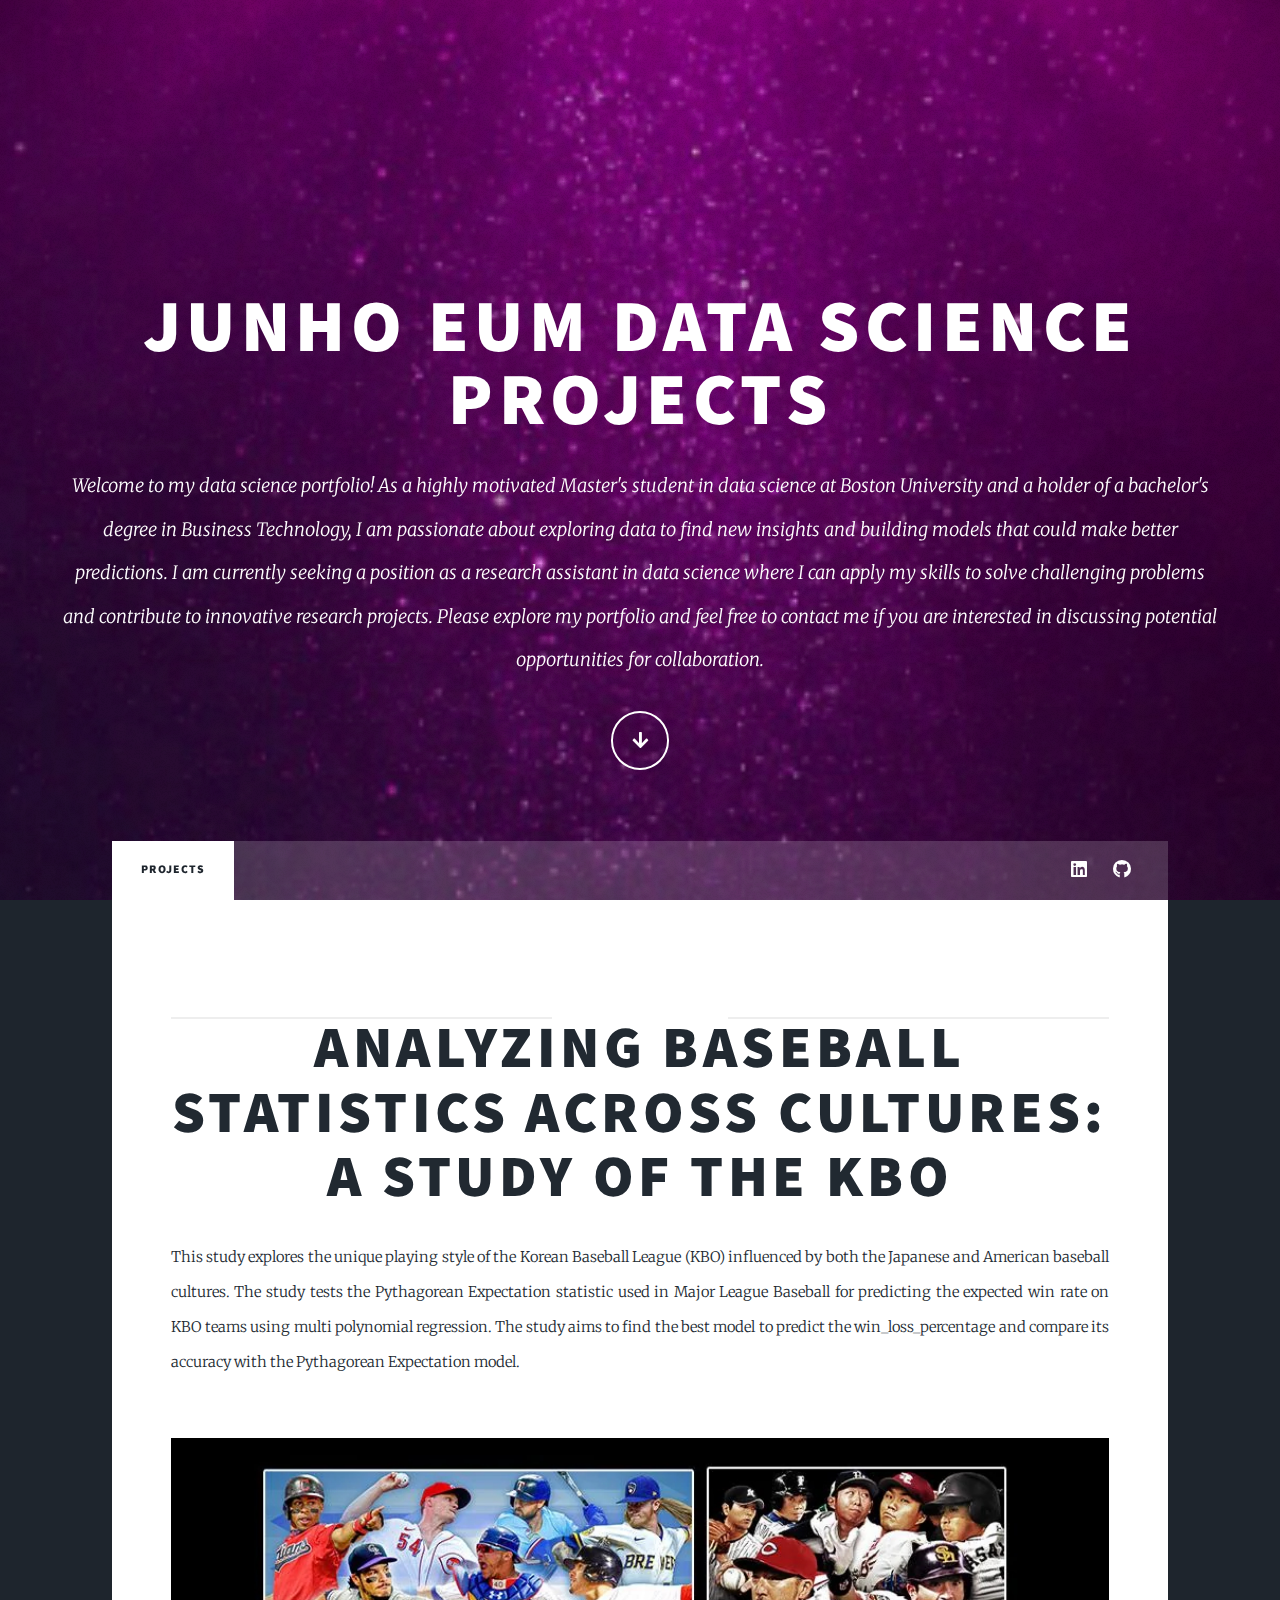
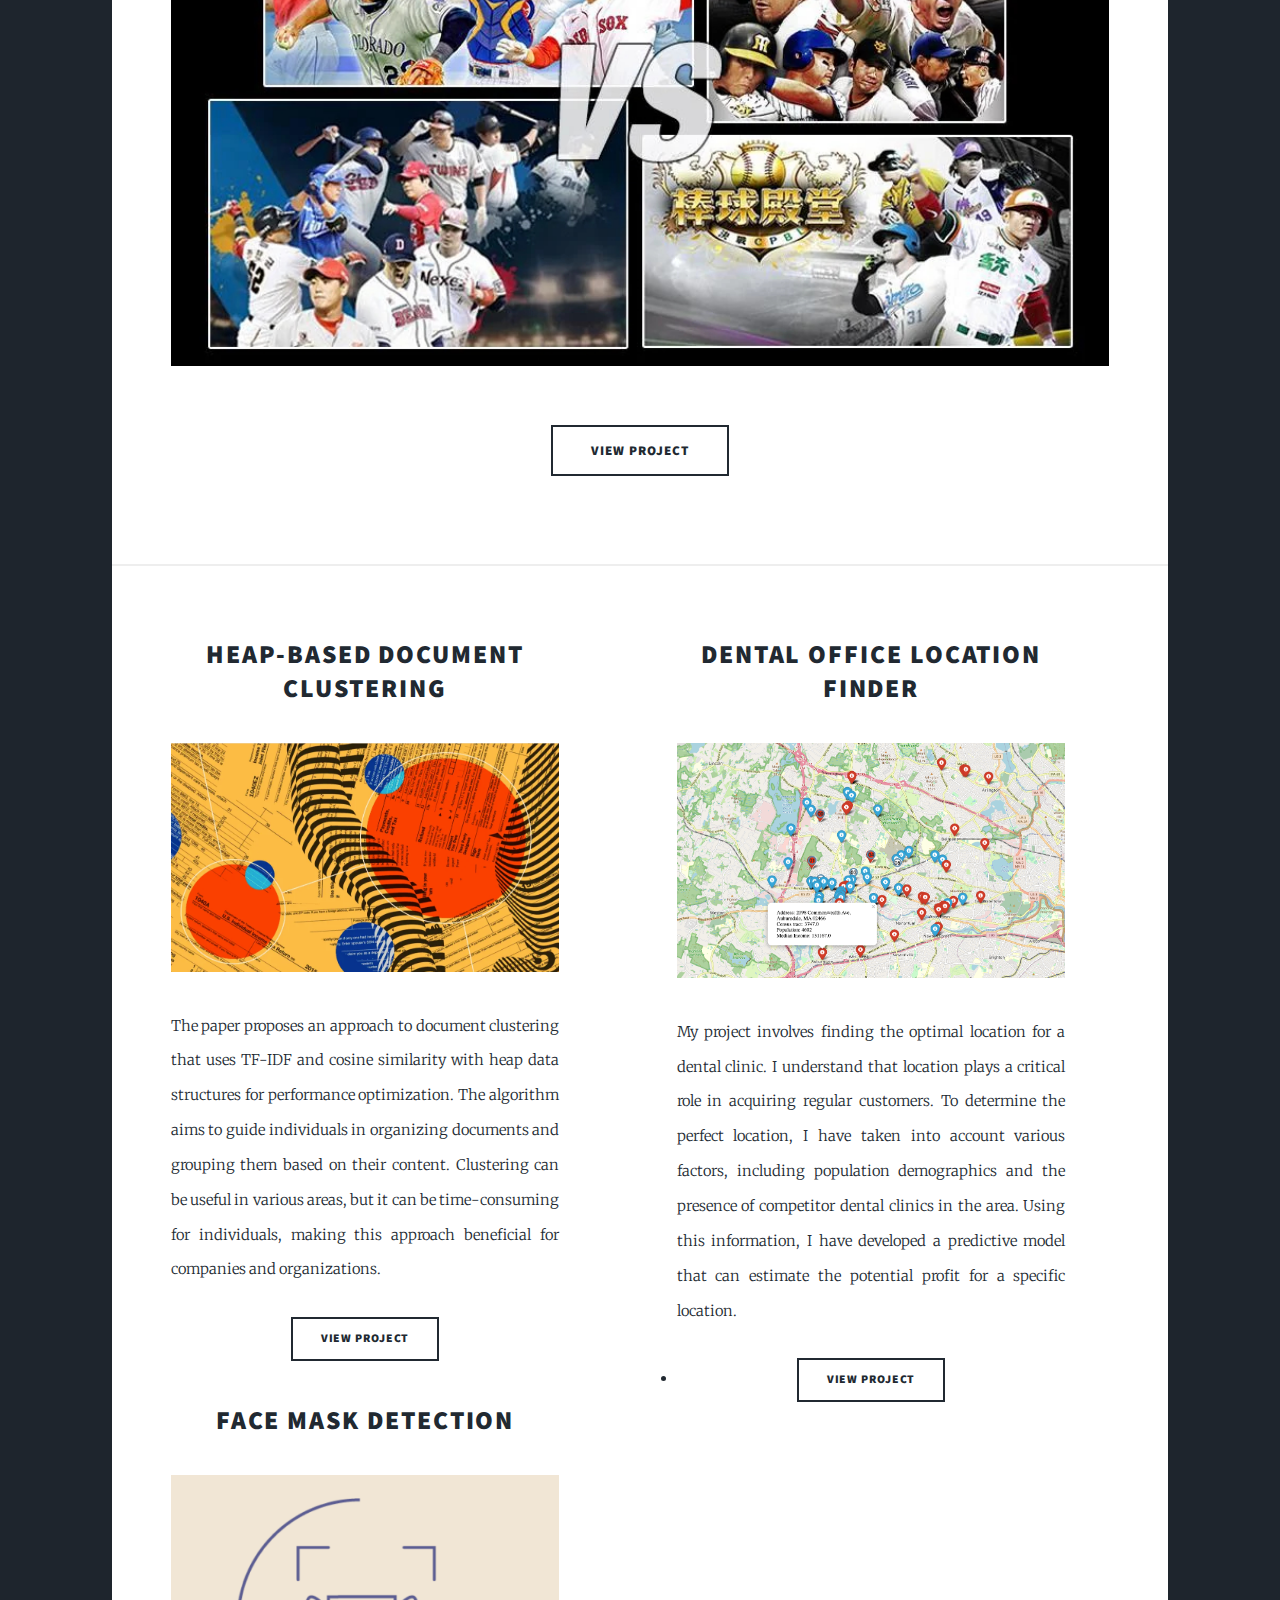
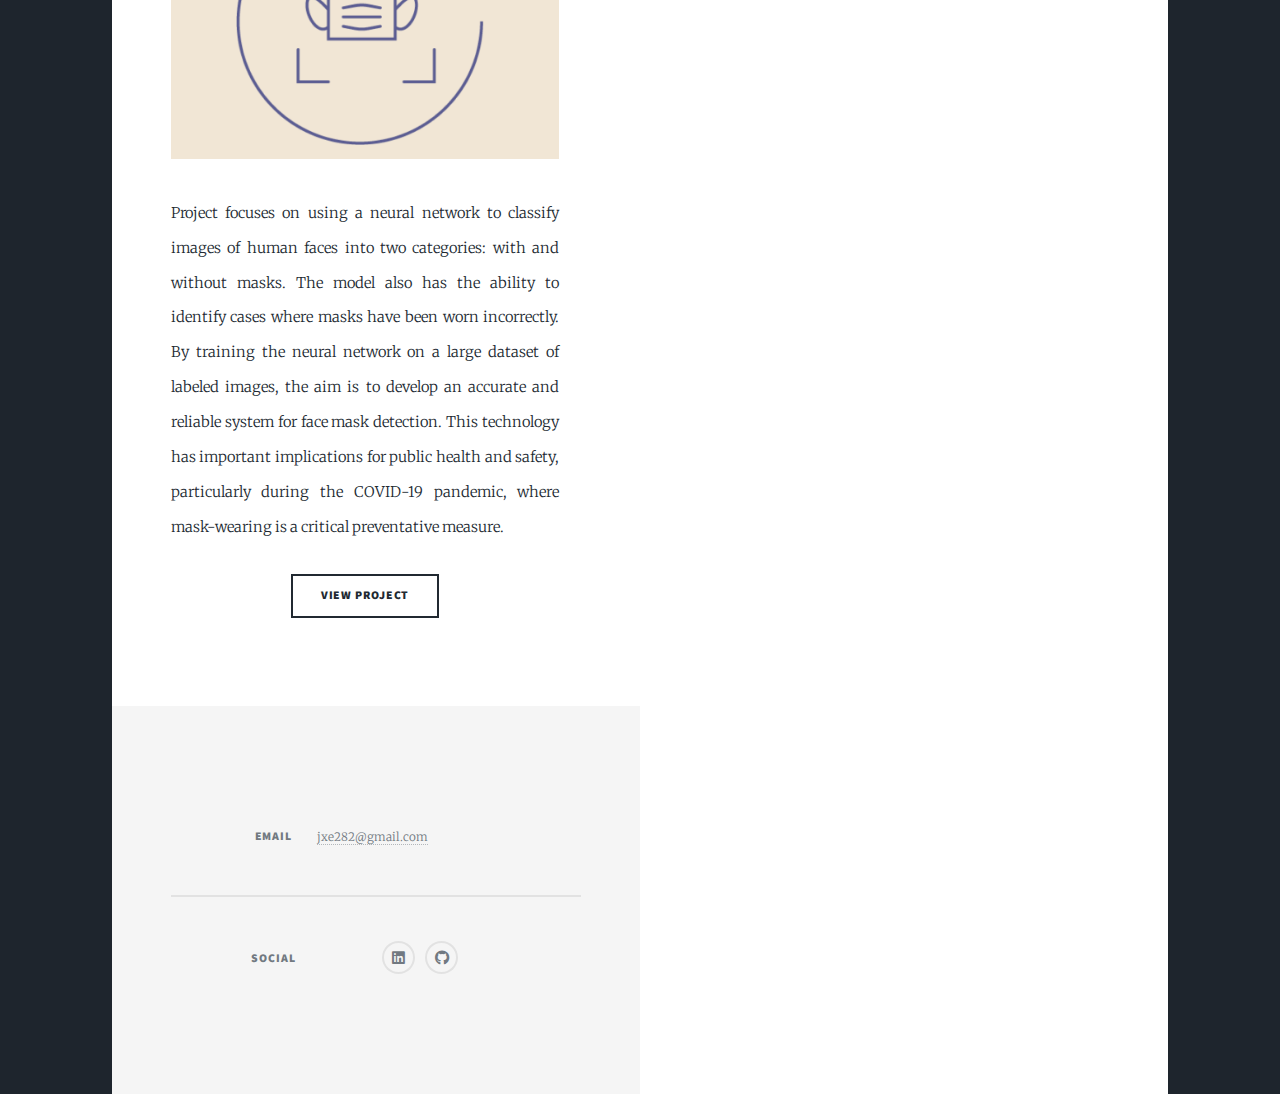
<file: index.html>
<!DOCTYPE HTML>
<!--
	Massively by HTML5 UP
	html5up.net | @ajlkn
	Free for personal and commercial use under the CCA 3.0 license (html5up.net/license)
-->
<html>
	<head>
		<title>Junho Eum Data Science Projects</title>
		<meta charset="utf-8" />
		<meta name="viewport" content="width=device-width, initial-scale=1, user-scalable=no" />
		<link rel="stylesheet" href="assets/css/main.css" />
		<noscript><link rel="stylesheet" href="assets/css/noscript.css" /></noscript>
	</head>
	<body class="is-preload">

		<!-- Wrapper -->
			<div id="wrapper" class="fade-in">

				<!-- Intro -->
					<div id="intro">
						<h1>Junho Eum Data Science Projects</h1>
						<p>Welcome to my data science portfolio! As a highly motivated Master's student in data science at Boston University and a holder of a bachelor's degree in Business Technology, I am passionate about exploring data to find new insights and building models that could make better predictions. I am currently seeking a position as a research assistant in data science where I can apply my skills to solve challenging problems and contribute to innovative research projects. Please explore my portfolio and feel free to contact me if you are interested in discussing potential opportunities for collaboration.</p>
						<ul class="actions">
							<li><a href="#header" class="button icon solid solo fa-arrow-down scrolly">Continue</a></li>
						</ul>
					</div>

				<!-- Header -->
					<header id="header">
					</header>

				<!-- Nav -->
					<nav id="nav">
						<ul class="links">
							<li class="active"><a href="index.html">Projects</a></li>
						</ul>
						<ul class="icons">
							<li><a href="https://www.linkedin.com/in/junho-eum-239409187/" class="icon brands fa-linkedin"><span class="label">Instagram</span></a></li>
							<li><a href="https://github.com/Junho-eum/data_science_portfolio" class="icon brands fa-github"><span class="label">GitHub</span></a></li>
						</ul>
					</nav>

				<!-- Main -->
				<div id="main">
					<!-- Featured Post -->

						<!-- Featured Post -->
						<article class="post featured">
							<header class="major">
								<span class="date"></span>
								<h2><a href="./3-d_pytha_exp_plot.html">Analyzing Baseball Statistics Across Cultures: A Study of the KBO</h2>
								<p>This study explores the unique playing style of the Korean Baseball League (KBO) influenced by both the Japanese and American baseball cultures. The study tests the Pythagorean Expectation statistic used in Major League Baseball for predicting the expected win rate on KBO teams using multi polynomial regression. The study aims to find the best model to predict the win_loss_percentage and compare its accuracy with the Pythagorean Expectation model. </p>
							</header>
							<a href="./3-d_pytha_exp_plot.html" class="image main"><img src="images/vs.jpg" alt="" /></a>
							<ul class="actions special">
								<li><a href="./3-d_pytha_exp_plot.html" class="button large">View Project</a></li>
							</ul>
						</article>
					</article>
				  
					<!-- Posts -->
					<section class="posts">
					  <div class="row">
						<article class="6u 12u$(medium)">
						  <header>
							<span class="date"></span>
							<h2><a href="https://github.com/Junho-eum/data_science_portfolio/blob/main/Heap_Doc_Cluster/cluster_algo_documentation.pdf">Heap-Based Document Clustering</a></h2>
						  </header>
						  <a href="https://github.com/Junho-eum/data_science_portfolio/blob/main/Heap_Doc_Cluster/cluster_algo_documentation.pdf" class="image fit"><img src="images/heap.png" alt="" /></a>
						  <p>The paper proposes an approach to document clustering that uses TF-IDF and cosine similarity with heap data structures for performance optimization. The algorithm aims to guide individuals in organizing documents and grouping them based on their content. Clustering can be useful in various areas, but it can be time-consuming for individuals, making this approach beneficial for companies and organizations.</p>
						  <ul class="actions special">
							<li><a href="https://github.com/Junho-eum/data_science_portfolio/blob/main/Heap_Doc_Cluster/cluster_algo_documentation.pdf" class="button">View Project</a></li>
						  </ul>
						</article>

						
						<article class="6u 12u$(medium)">
						  <header>
							<span class="date"></span>
							<h2><a href="https://github.com/Junho-eum/data_science_portfolio/blob/main/Face_mask_detection_Neural.ipynb">Face Mask Detection</a></h2>
						  </header>
						  <a href="https://github.com/Junho-eum/data_science_portfolio/blob/main/Face_mask_detection_Neural.ipynb" class="image fit"><img src="images/Face_Detection.png" alt="" /></a>
						  <p>Project focuses on using a neural network to classify images of human faces into two categories: with and without masks. The model also has the ability to identify cases where masks have been worn incorrectly. By training the neural network on a large dataset of labeled images, the aim is to develop an accurate and reliable system for face mask detection. This technology has important implications for public health and safety, particularly during the COVID-19 pandemic, where mask-wearing is a critical preventative measure.</p>
						  <ul class="actions special">
							<li><a href="https://github.com/Junho-eum/data_science_portfolio/blob/main/Face_mask_detection_Neural.ipynb" class="button">View Project</a></li>
						  </ul>
						</article>	
						
					  </div>
				  
					  <div class="row">
						<article class="6u 12u$(medium)">
						  <header>
							<span class="date"></span>
							<h2><a href="https://github.com/Junho-eum/data_science_portfolio/blob/main/Dental_Clinic_Location_Finder/Dental_clinic_location(explore).ipynb">Dental Office Location Finder</a></h2>
						  </header>
						  <a href="dental_map.html" class="image fit"><img src="images/map.png" alt="" /></a>
						  <p>
							My project involves finding the optimal location for a dental clinic. I understand that location plays a critical role in acquiring regular customers. To determine the perfect location, I have taken into account various factors, including population demographics and the presence of competitor dental clinics in the area. Using this information, I have developed a predictive model that can estimate the potential profit for a specific location.</p>
							<li><a href="https://github.com/Junho-eum/data_science_portfolio/blob/main/Dental_Clinic_Location_Finder/Dental_clinic_location(explore).ipynb" class="button">View Project</a></li>
						  </ul>
						</article>

					  </div>

				<!-- Footer -->
					<footer id="footer">
						
						<section class="split contact">
							<section>
								<h3>Email</h3>
								<p><a href="#">jxe282@gmail.com</a></p>
							</section>
							<section>
								<h3>Social</h3>
								<ul class="icons alt">
									<li><a href="https://www.linkedin.com/in/junho-eum-239409187/" class="icon brands alt fa-linkedin"><span class="label">Linkedin</span></a></li>
									<li><a href="https://github.com/Junho-eum" class="icon brands alt fa-github"><span class="label">GitHub</span></a></li>
								</ul>
							</section>
						</section>
					</footer>

				<!-- Copyright -->
					<div id="copyright">
						
					</div>

			</div>

		<!-- Scripts -->
			<script src="assets/js/jquery.min.js"></script>
			<script src="assets/js/jquery.scrollex.min.js"></script>
			<script src="assets/js/jquery.scrolly.min.js"></script>
			<script src="assets/js/browser.min.js"></script>
			<script src="assets/js/breakpoints.min.js"></script>
			<script src="assets/js/util.js"></script>
			<script src="assets/js/main.js"></script>

	</body>
</html>
</file>
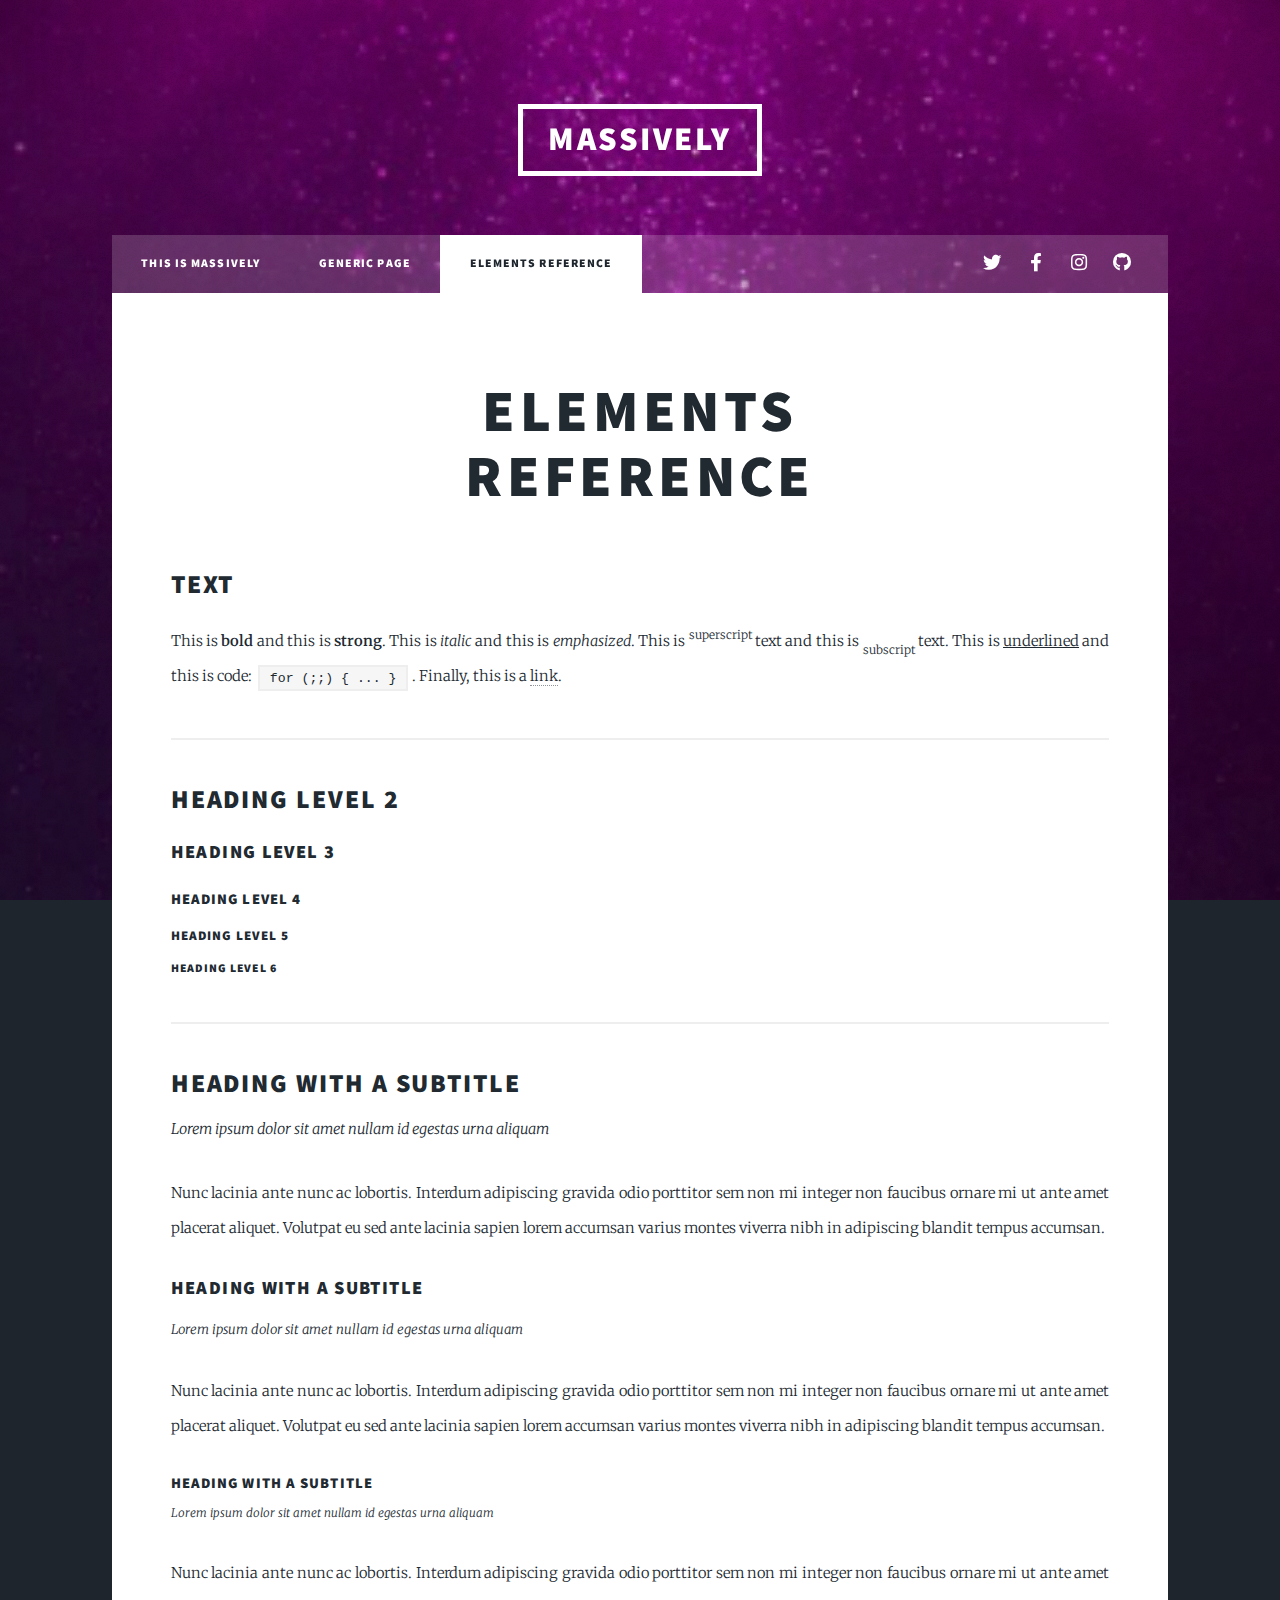
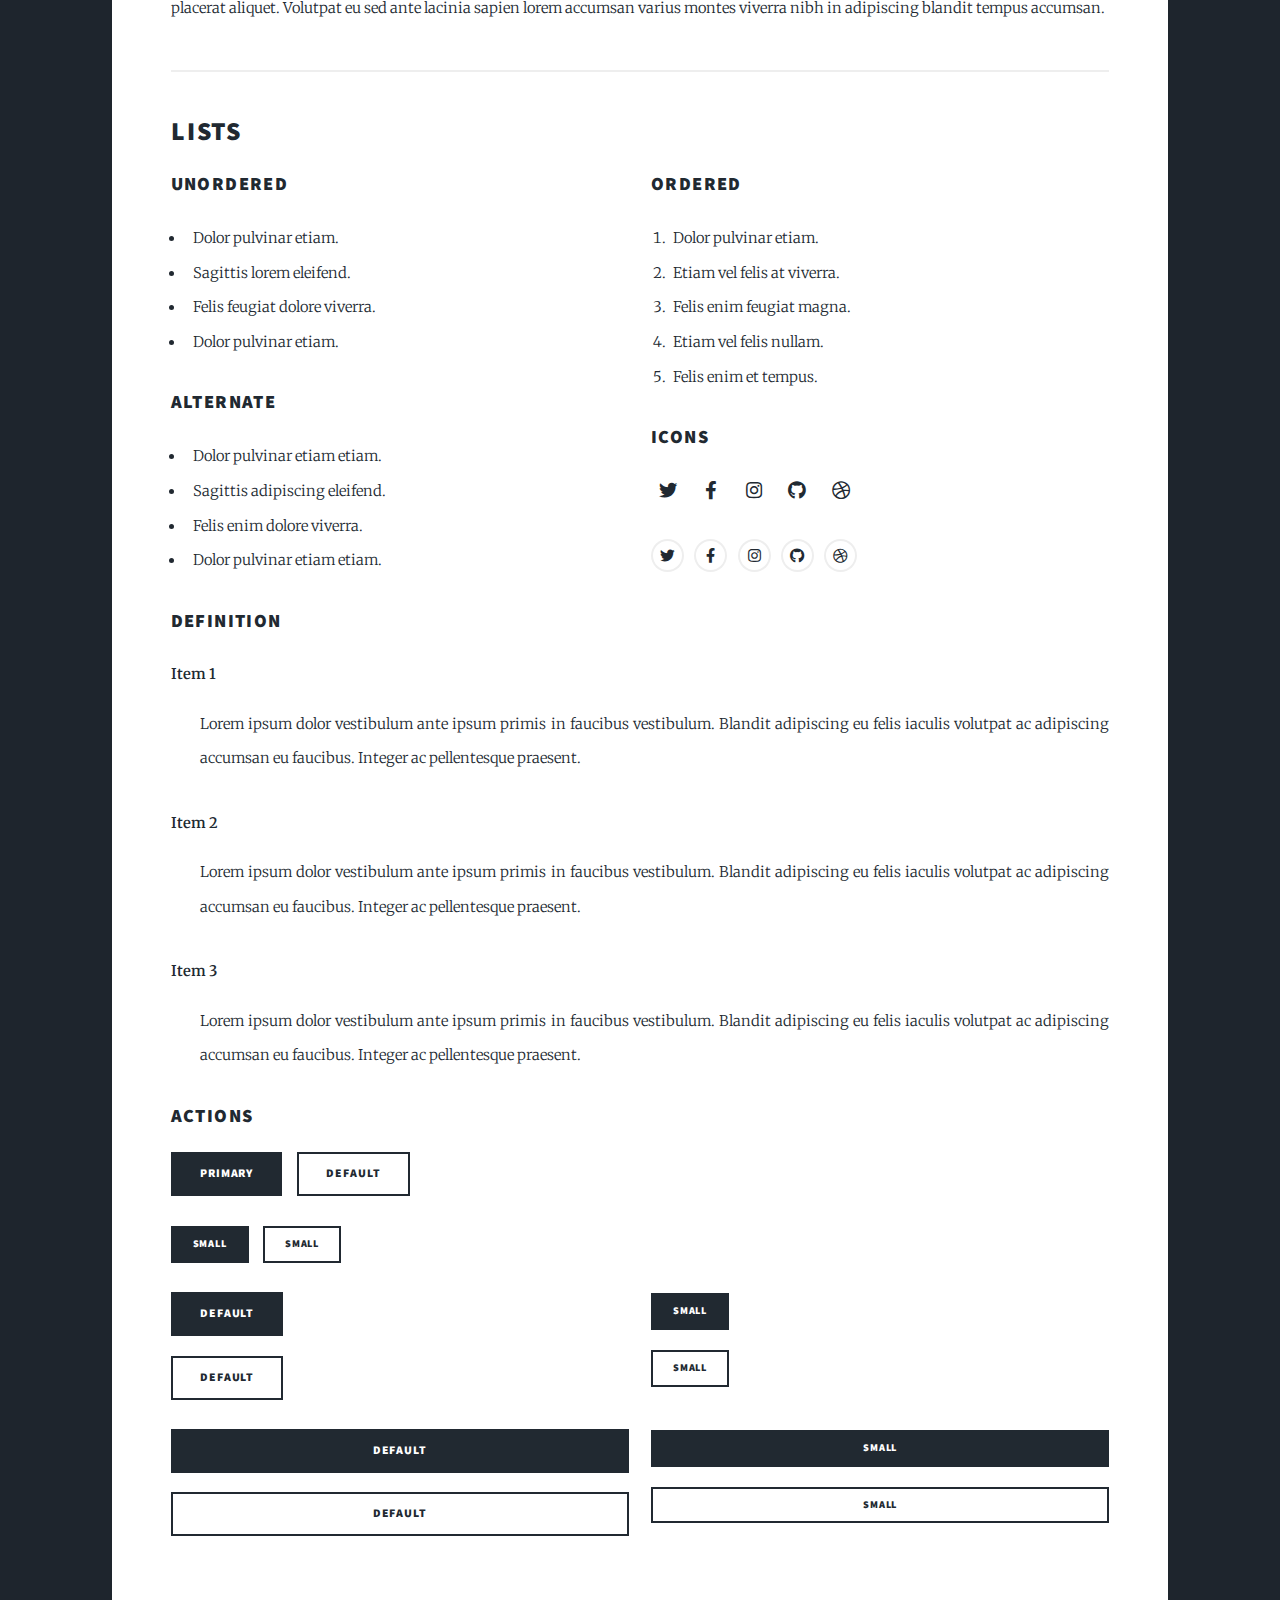
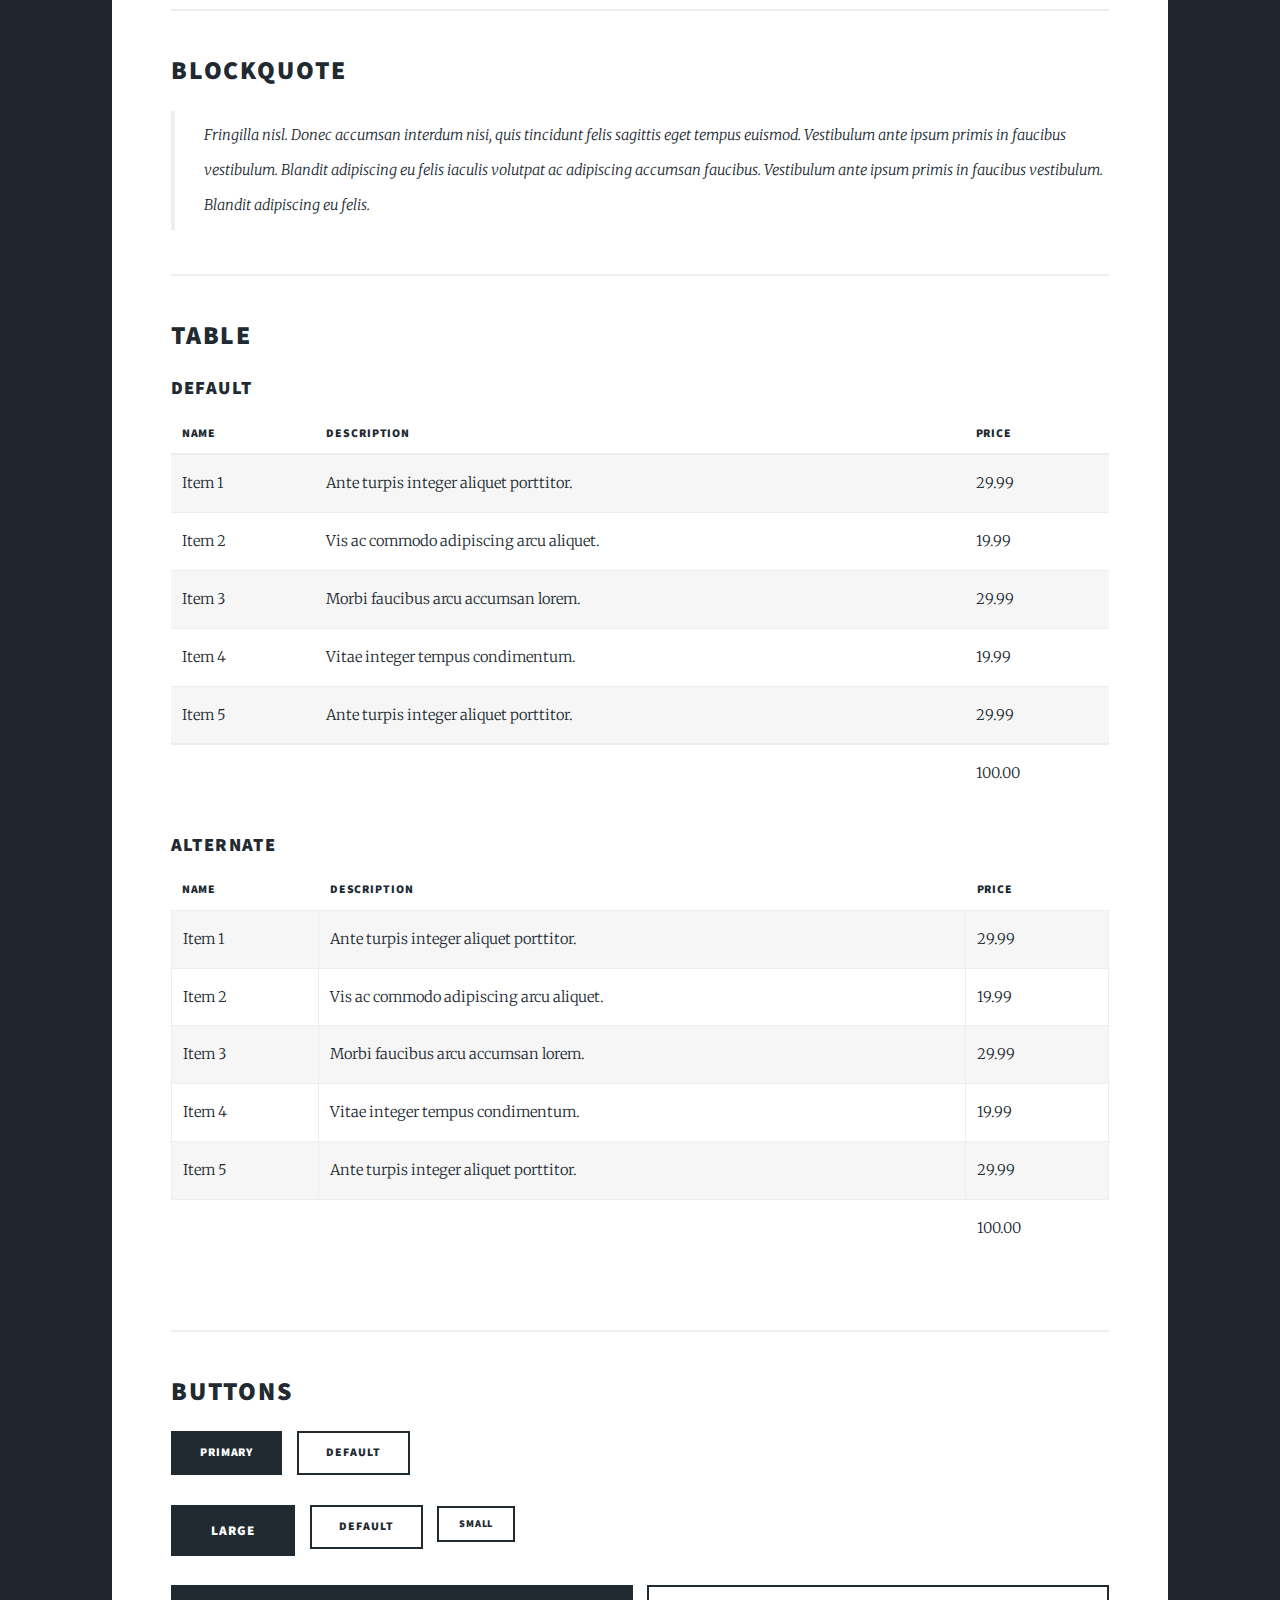
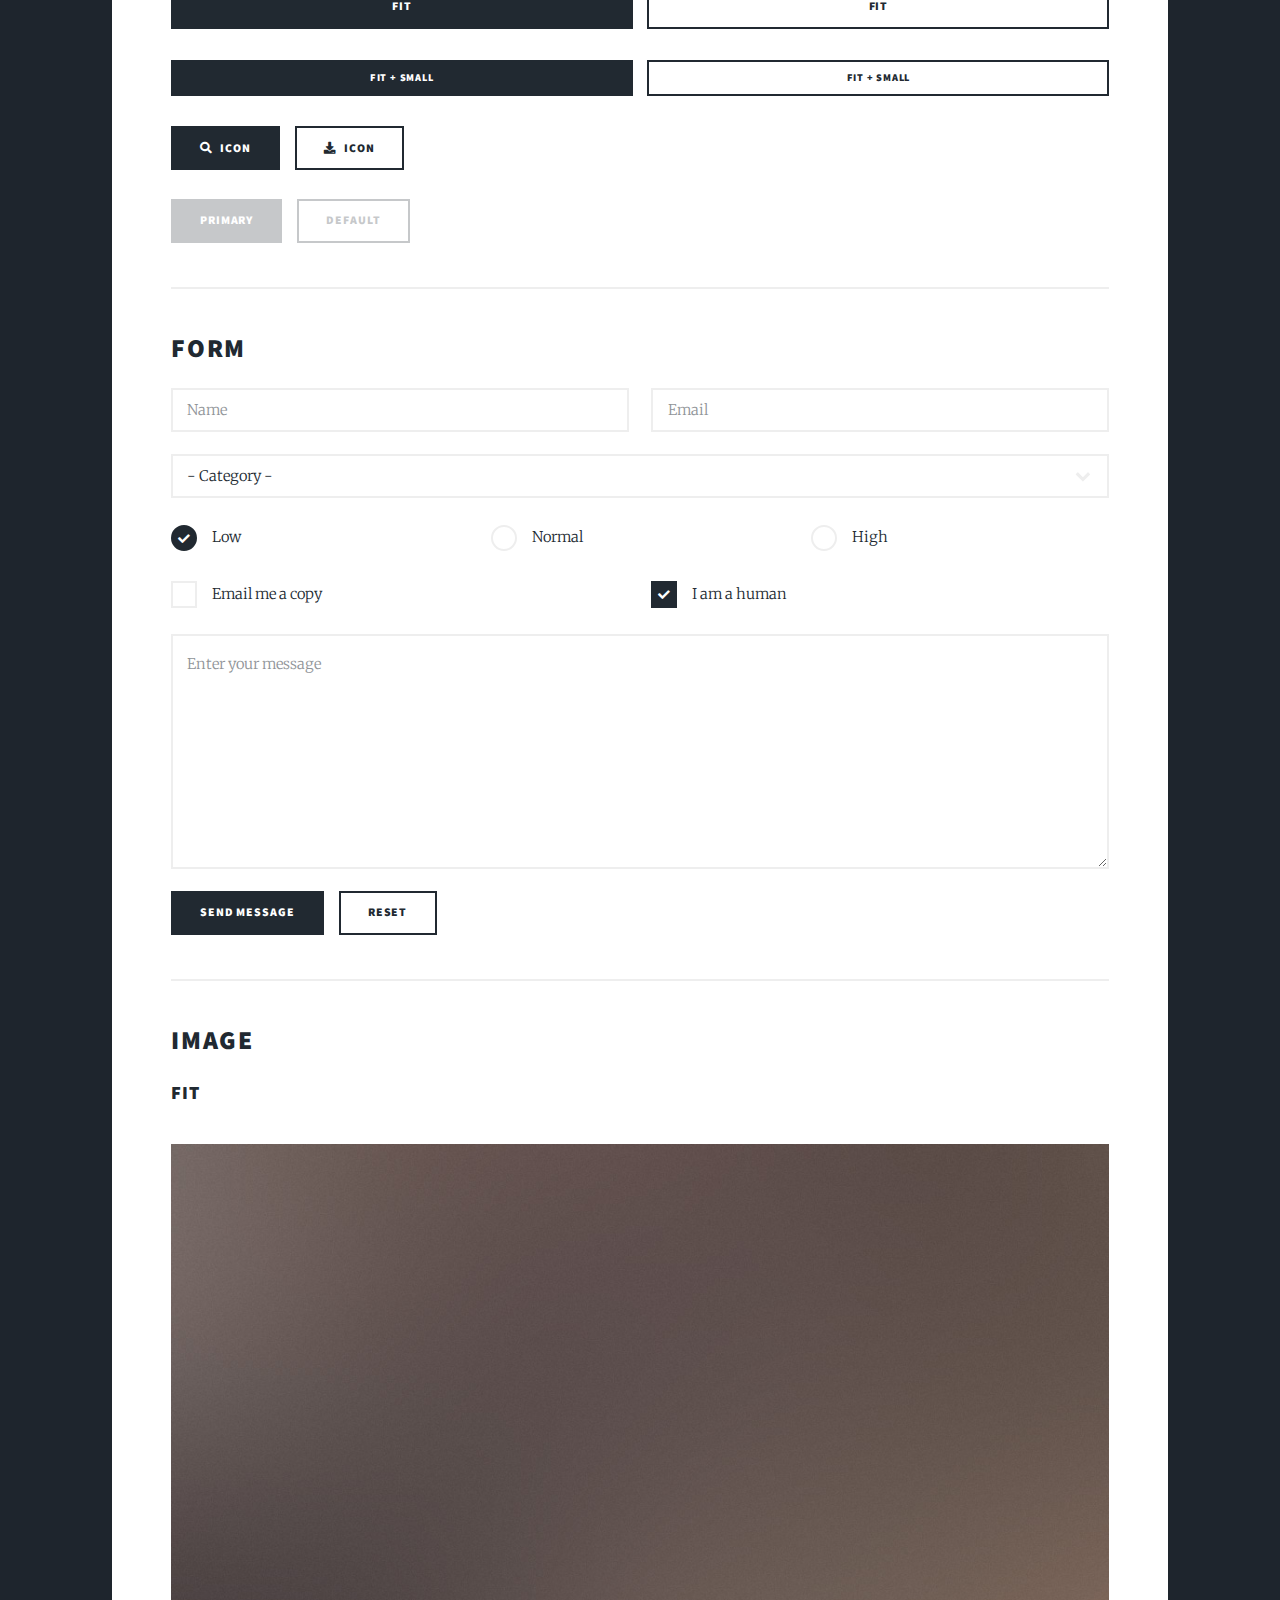
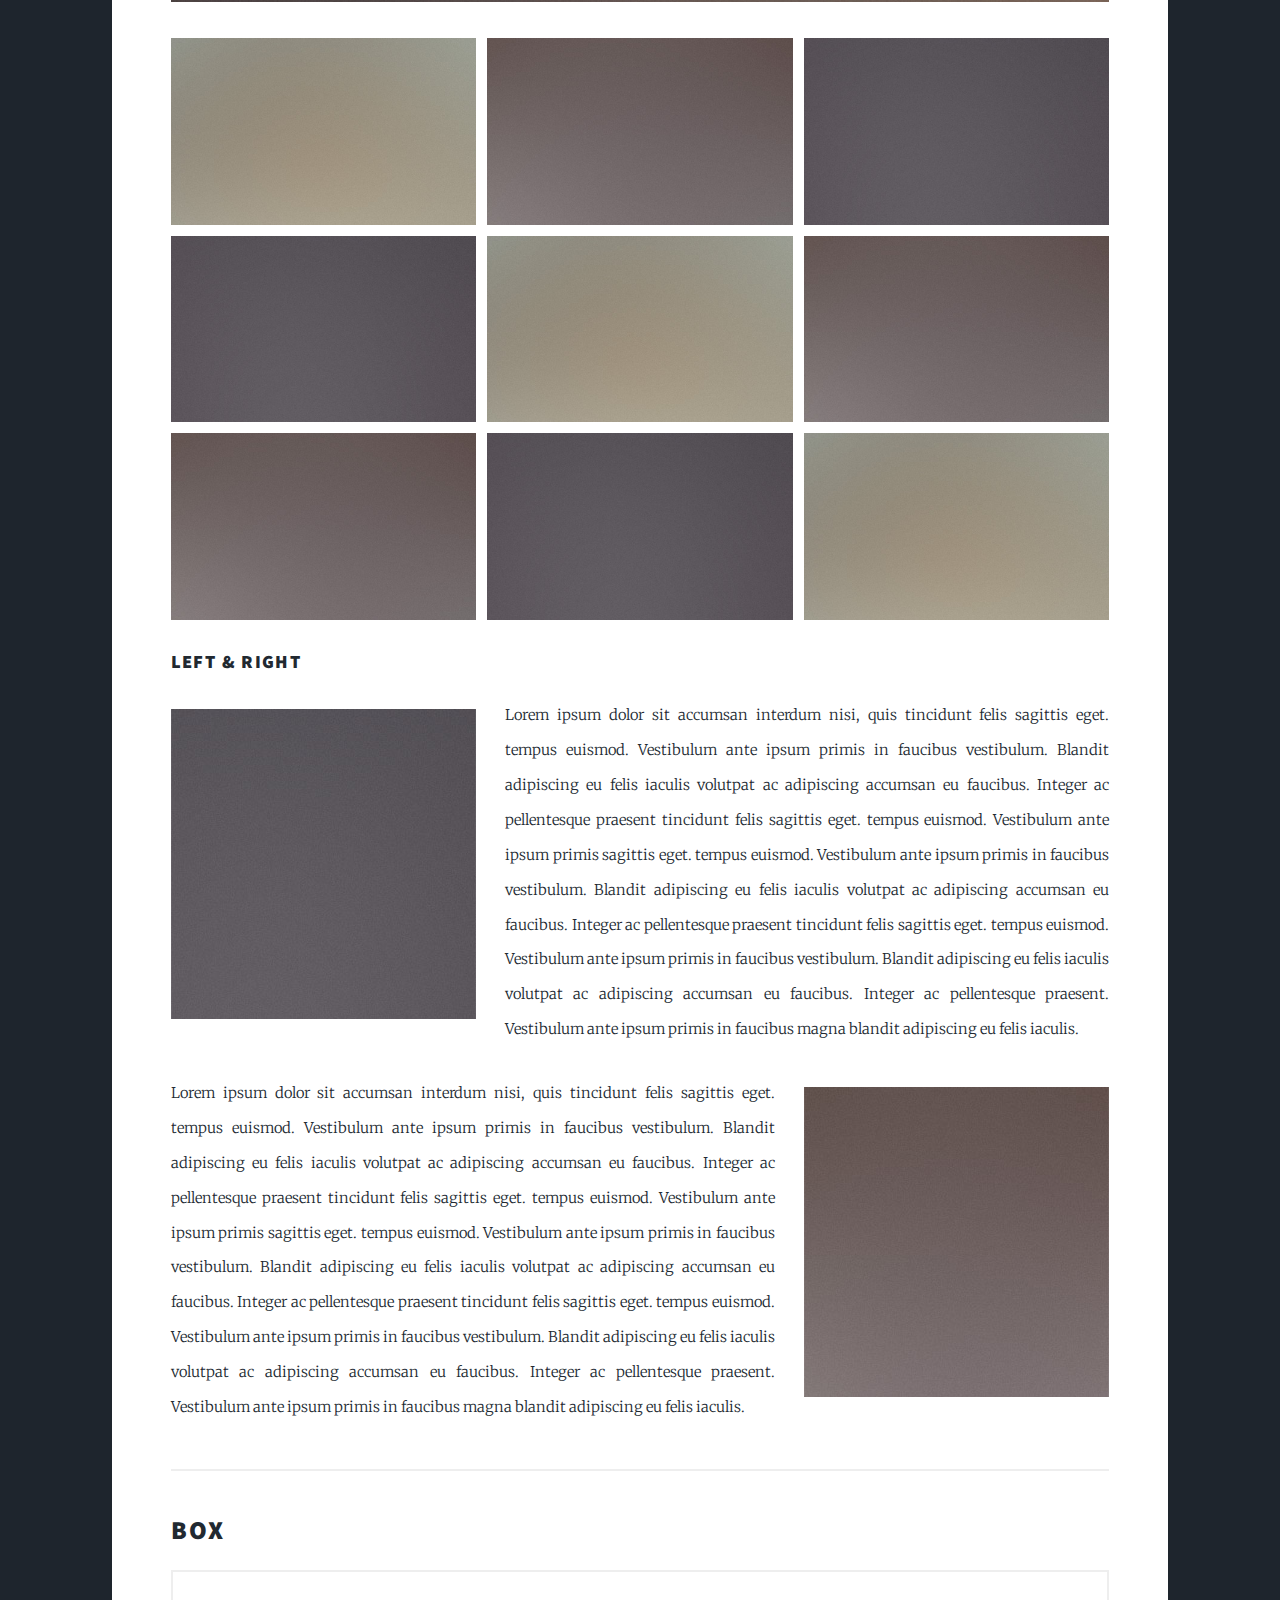
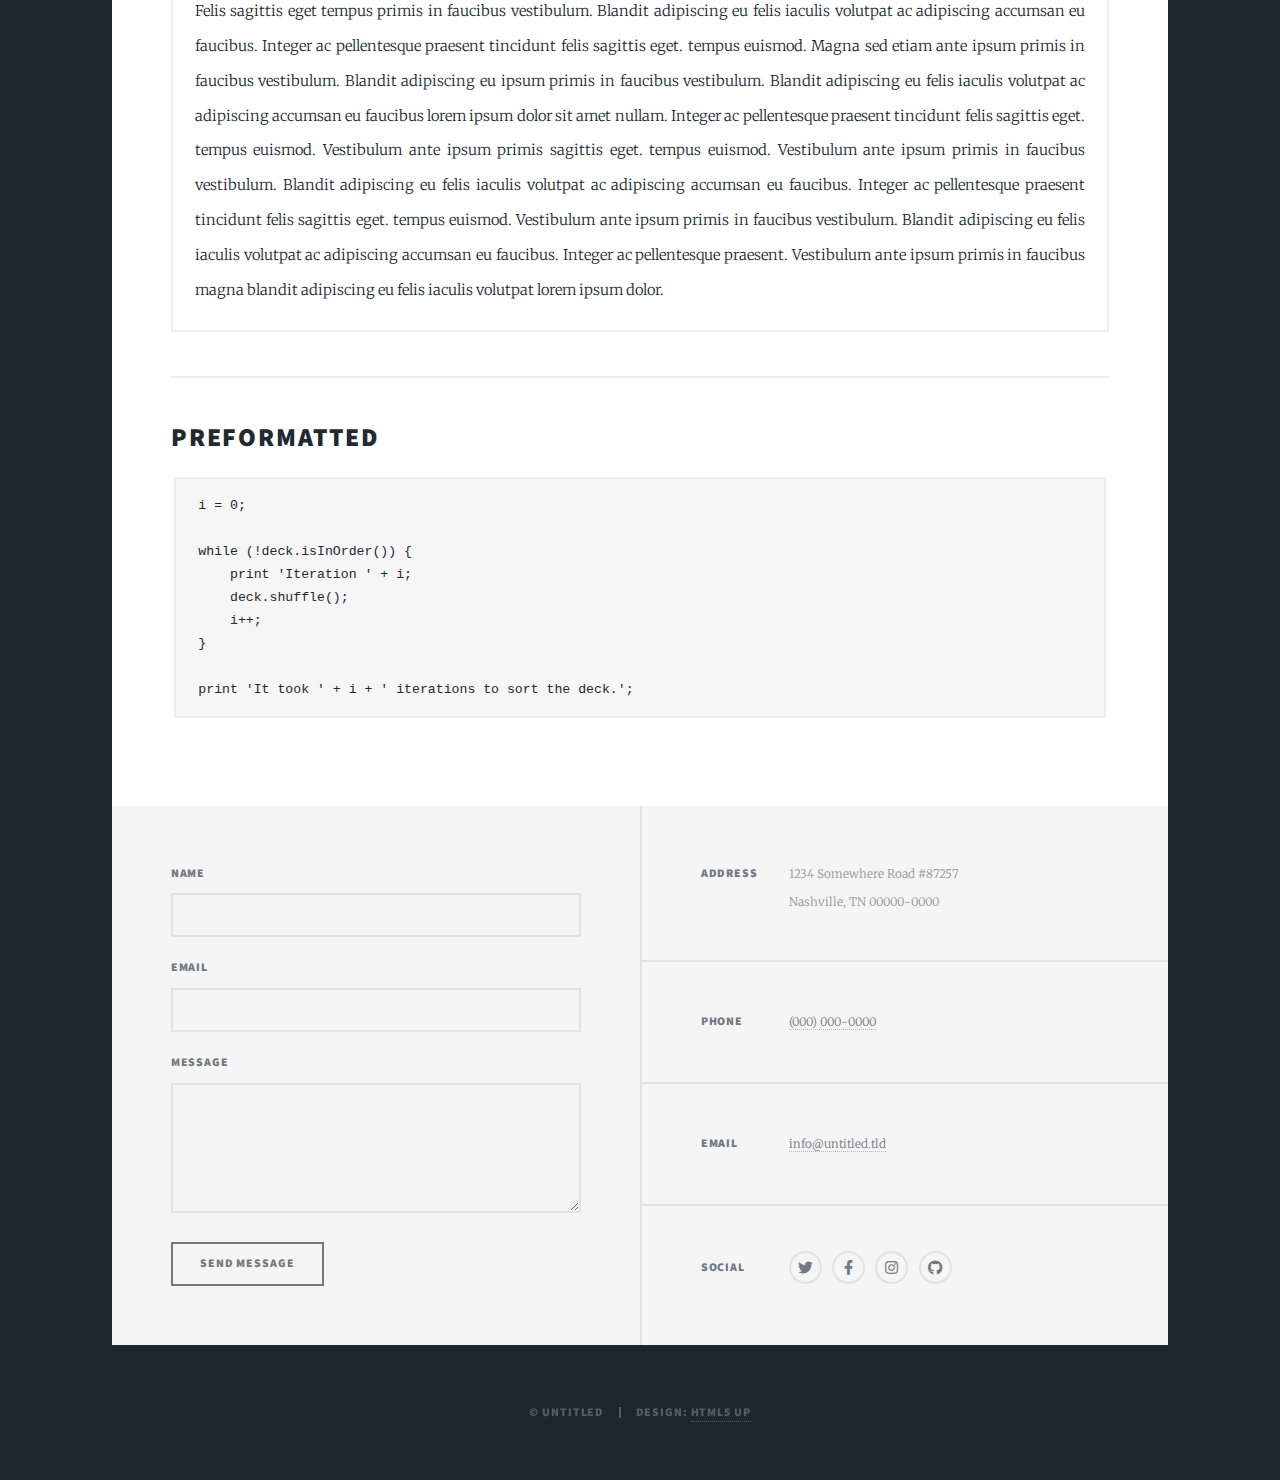
<file: elements.html>
<!DOCTYPE HTML>
<!--
	Massively by HTML5 UP
	html5up.net | @ajlkn
	Free for personal and commercial use under the CCA 3.0 license (html5up.net/license)
-->
<html>
	<head>
		<title>Junho Eum Projects</title>
		<meta charset="utf-8" />
		<meta name="viewport" content="width=device-width, initial-scale=1, user-scalable=no" />
		<link rel="stylesheet" href="assets/css/main.css" />
		<noscript><link rel="stylesheet" href="assets/css/noscript.css" /></noscript>
	</head>
	<body class="is-preload">

		<!-- Wrapper -->
			<div id="wrapper">

				<!-- Header -->
					<header id="header">
						<a href="index.html" class="logo">Massively</a>
					</header>

				<!-- Nav -->
					<nav id="nav">
						<ul class="links">
							<li><a href="index.html">This is Massively</a></li>
							<li><a href="generic.html">Generic Page</a></li>
							<li class="active"><a href="elements.html">Elements Reference</a></li>
						</ul>
						<ul class="icons">
							<li><a href="#" class="icon brands fa-twitter"><span class="label">Twitter</span></a></li>
							<li><a href="#" class="icon brands fa-facebook-f"><span class="label">Facebook</span></a></li>
							<li><a href="#" class="icon brands fa-instagram"><span class="label">Instagram</span></a></li>
							<li><a href="#" class="icon brands fa-github"><span class="label">GitHub</span></a></li>
						</ul>
					</nav>

				<!-- Main -->
					<div id="main">

						<!-- Post -->
							<section class="post">
								<header class="major">
									<h1>Elements<br />
									Reference</h1>
								</header>

								<!-- Text stuff -->
									<h2>Text</h2>
									<p>This is <b>bold</b> and this is <strong>strong</strong>. This is <i>italic</i> and this is <em>emphasized</em>.
									This is <sup>superscript</sup> text and this is <sub>subscript</sub> text.
									This is <u>underlined</u> and this is code: <code>for (;;) { ... }</code>.
									Finally, this is a <a href="#">link</a>.</p>
									<hr />
									<h2>Heading Level 2</h2>
									<h3>Heading Level 3</h3>
									<h4>Heading Level 4</h4>
									<h5>Heading Level 5</h5>
									<h6>Heading Level 6</h6>
									<hr />
									<header>
										<h2>Heading with a Subtitle</h2>
										<p>Lorem ipsum dolor sit amet nullam id egestas urna aliquam</p>
									</header>
									<p>Nunc lacinia ante nunc ac lobortis. Interdum adipiscing gravida odio porttitor sem non mi integer non faucibus ornare mi ut ante amet placerat aliquet. Volutpat eu sed ante lacinia sapien lorem accumsan varius montes viverra nibh in adipiscing blandit tempus accumsan.</p>
									<header>
										<h3>Heading with a Subtitle</h3>
										<p>Lorem ipsum dolor sit amet nullam id egestas urna aliquam</p>
									</header>
									<p>Nunc lacinia ante nunc ac lobortis. Interdum adipiscing gravida odio porttitor sem non mi integer non faucibus ornare mi ut ante amet placerat aliquet. Volutpat eu sed ante lacinia sapien lorem accumsan varius montes viverra nibh in adipiscing blandit tempus accumsan.</p>
									<header>
										<h4>Heading with a Subtitle</h4>
										<p>Lorem ipsum dolor sit amet nullam id egestas urna aliquam</p>
									</header>
									<p>Nunc lacinia ante nunc ac lobortis. Interdum adipiscing gravida odio porttitor sem non mi integer non faucibus ornare mi ut ante amet placerat aliquet. Volutpat eu sed ante lacinia sapien lorem accumsan varius montes viverra nibh in adipiscing blandit tempus accumsan.</p>

									<hr />

								<!-- Lists -->
									<h2>Lists</h2>
									<div class="row">
										<div class="col-6 col-12-small">

											<h3>Unordered</h3>
											<ul>
												<li>Dolor pulvinar etiam.</li>
												<li>Sagittis lorem eleifend.</li>
												<li>Felis feugiat dolore viverra.</li>
												<li>Dolor pulvinar etiam.</li>
											</ul>

											<h3>Alternate</h3>
											<ul class="alt">
												<li>Dolor pulvinar etiam etiam.</li>
												<li>Sagittis adipiscing eleifend.</li>
												<li>Felis enim dolore viverra.</li>
												<li>Dolor pulvinar etiam etiam.</li>
											</ul>

										</div>
										<div class="col-6 col-12-small">

											<h3>Ordered</h3>
											<ol>
												<li>Dolor pulvinar etiam.</li>
												<li>Etiam vel felis at viverra.</li>
												<li>Felis enim feugiat magna.</li>
												<li>Etiam vel felis nullam.</li>
												<li>Felis enim et tempus.</li>
											</ol>

											<h3>Icons</h3>
											<ul class="icons">
												<li><a href="#" class="icon brands fa-twitter"><span class="label">Twitter</span></a></li>
												<li><a href="#" class="icon brands fa-facebook-f"><span class="label">Facebook</span></a></li>
												<li><a href="#" class="icon brands fa-instagram"><span class="label">Instagram</span></a></li>
												<li><a href="#" class="icon brands fa-github"><span class="label">Github</span></a></li>
												<li><a href="#" class="icon brands fa-dribbble"><span class="label">Dribbble</span></a></li>
											</ul>
											<ul class="icons alt">
												<li><a href="#" class="icon brands alt fa-twitter"><span class="label">Twitter</span></a></li>
												<li><a href="#" class="icon brands alt fa-facebook-f"><span class="label">Facebook</span></a></li>
												<li><a href="#" class="icon brands alt fa-instagram"><span class="label">Instagram</span></a></li>
												<li><a href="#" class="icon brands alt fa-github"><span class="label">Github</span></a></li>
												<li><a href="#" class="icon brands alt fa-dribbble"><span class="label">Dribbble</span></a></li>
											</ul>

										</div>
									</div>
									<h3>Definition</h3>
									<dl>
										<dt>Item 1</dt>
										<dd>
											<p>Lorem ipsum dolor vestibulum ante ipsum primis in faucibus vestibulum. Blandit adipiscing eu felis iaculis volutpat ac adipiscing accumsan eu faucibus. Integer ac pellentesque praesent.</p>
										</dd>
										<dt>Item 2</dt>
										<dd>
											<p>Lorem ipsum dolor vestibulum ante ipsum primis in faucibus vestibulum. Blandit adipiscing eu felis iaculis volutpat ac adipiscing accumsan eu faucibus. Integer ac pellentesque praesent.</p>
										</dd>
										<dt>Item 3</dt>
										<dd>
											<p>Lorem ipsum dolor vestibulum ante ipsum primis in faucibus vestibulum. Blandit adipiscing eu felis iaculis volutpat ac adipiscing accumsan eu faucibus. Integer ac pellentesque praesent.</p>
										</dd>
									</dl>

									<h3>Actions</h3>
									<ul class="actions">
										<li><a href="#" class="button primary">Primary</a></li>
										<li><a href="#" class="button">Default</a></li>
									</ul>
									<ul class="actions small">
										<li><a href="#" class="button primary small">Small</a></li>
										<li><a href="#" class="button small">Small</a></li>
									</ul>
									<div class="row">
										<div class="col-6 col-12-small">
											<ul class="actions stacked">
												<li><a href="#" class="button primary">Default</a></li>
												<li><a href="#" class="button">Default</a></li>
											</ul>
										</div>
										<div class="col-6 col-12-small">
											<ul class="actions stacked">
												<li><a href="#" class="button primary small">Small</a></li>
												<li><a href="#" class="button small">Small</a></li>
											</ul>
										</div>
									</div>
									<div class="row">
										<div class="col-6 col-12-small">
											<ul class="actions stacked">
												<li><a href="#" class="button primary fit">Default</a></li>
												<li><a href="#" class="button fit">Default</a></li>
											</ul>
										</div>
										<div class="col-6 col-12-small">
											<ul class="actions stacked">
												<li><a href="#" class="button primary small fit">Small</a></li>
												<li><a href="#" class="button small fit">Small</a></li>
											</ul>
										</div>
									</div>

									<hr />

								<!-- Blockquote -->
									<h2>Blockquote</h2>
									<blockquote>Fringilla nisl. Donec accumsan interdum nisi, quis tincidunt felis sagittis eget tempus euismod. Vestibulum ante ipsum primis in faucibus vestibulum. Blandit adipiscing eu felis iaculis volutpat ac adipiscing accumsan faucibus. Vestibulum ante ipsum primis in faucibus vestibulum. Blandit adipiscing eu felis.</blockquote>

									<hr />

								<!-- Table -->
									<h2>Table</h2>

									<h3>Default</h3>
									<div class="table-wrapper">
										<table>
											<thead>
												<tr>
													<th>Name</th>
													<th>Description</th>
													<th>Price</th>
												</tr>
											</thead>
											<tbody>
												<tr>
													<td>Item 1</td>
													<td>Ante turpis integer aliquet porttitor.</td>
													<td>29.99</td>
												</tr>
												<tr>
													<td>Item 2</td>
													<td>Vis ac commodo adipiscing arcu aliquet.</td>
													<td>19.99</td>
												</tr>
												<tr>
													<td>Item 3</td>
													<td> Morbi faucibus arcu accumsan lorem.</td>
													<td>29.99</td>
												</tr>
												<tr>
													<td>Item 4</td>
													<td>Vitae integer tempus condimentum.</td>
													<td>19.99</td>
												</tr>
												<tr>
													<td>Item 5</td>
													<td>Ante turpis integer aliquet porttitor.</td>
													<td>29.99</td>
												</tr>
											</tbody>
											<tfoot>
												<tr>
													<td colspan="2"></td>
													<td>100.00</td>
												</tr>
											</tfoot>
										</table>
									</div>

									<h3>Alternate</h3>
									<div class="table-wrapper">
										<table class="alt">
											<thead>
												<tr>
													<th>Name</th>
													<th>Description</th>
													<th>Price</th>
												</tr>
											</thead>
											<tbody>
												<tr>
													<td>Item 1</td>
													<td>Ante turpis integer aliquet porttitor.</td>
													<td>29.99</td>
												</tr>
												<tr>
													<td>Item 2</td>
													<td>Vis ac commodo adipiscing arcu aliquet.</td>
													<td>19.99</td>
												</tr>
												<tr>
													<td>Item 3</td>
													<td> Morbi faucibus arcu accumsan lorem.</td>
													<td>29.99</td>
												</tr>
												<tr>
													<td>Item 4</td>
													<td>Vitae integer tempus condimentum.</td>
													<td>19.99</td>
												</tr>
												<tr>
													<td>Item 5</td>
													<td>Ante turpis integer aliquet porttitor.</td>
													<td>29.99</td>
												</tr>
											</tbody>
											<tfoot>
												<tr>
													<td colspan="2"></td>
													<td>100.00</td>
												</tr>
											</tfoot>
										</table>
									</div>

									<hr />

								<!-- Buttons -->
									<h2>Buttons</h2>
									<ul class="actions">
										<li><a href="#" class="button primary">Primary</a></li>
										<li><a href="#" class="button">Default</a></li>
									</ul>
									<ul class="actions">
										<li><a href="#" class="button primary large">Large</a></li>
										<li><a href="#" class="button">Default</a></li>
										<li><a href="#" class="button small">Small</a></li>
									</ul>
									<ul class="actions fit">
										<li><a href="#" class="button primary fit">Fit</a></li>
										<li><a href="#" class="button fit">Fit</a></li>
									</ul>
									<ul class="actions fit small">
										<li><a href="#" class="button primary fit small">Fit + Small</a></li>
										<li><a href="#" class="button fit small">Fit + Small</a></li>
									</ul>
									<ul class="actions">
										<li><a href="#" class="button primary icon solid fa-search">Icon</a></li>
										<li><a href="#" class="button icon solid fa-download">Icon</a></li>
									</ul>
									<ul class="actions">
										<li><span class="button primary disabled">Primary</span></li>
										<li><span class="button disabled">Default</span></li>
									</ul>

									<hr />

								<!-- Form -->
									<h2>Form</h2>

									<form method="post" action="#">
										<div class="row gtr-uniform">
											<div class="col-6 col-12-xsmall">
												<input type="text" name="demo-name" id="demo-name" value="" placeholder="Name" />
											</div>
											<div class="col-6 col-12-xsmall">
												<input type="email" name="demo-email" id="demo-email" value="" placeholder="Email" />
											</div>
											<!-- Break -->
											<div class="col-12">
												<select name="demo-category" id="demo-category">
													<option value="">- Category -</option>
													<option value="1">Manufacturing</option>
													<option value="1">Shipping</option>
													<option value="1">Administration</option>
													<option value="1">Human Resources</option>
												</select>
											</div>
											<!-- Break -->
											<div class="col-4 col-12-small">
												<input type="radio" id="demo-priority-low" name="demo-priority" checked>
												<label for="demo-priority-low">Low</label>
											</div>
											<div class="col-4 col-12-small">
												<input type="radio" id="demo-priority-normal" name="demo-priority">
												<label for="demo-priority-normal">Normal</label>
											</div>
											<div class="col-4 col-12-small">
												<input type="radio" id="demo-priority-high" name="demo-priority">
												<label for="demo-priority-high">High</label>
											</div>
											<!-- Break -->
											<div class="col-6 col-12-small">
												<input type="checkbox" id="demo-copy" name="demo-copy">
												<label for="demo-copy">Email me a copy</label>
											</div>
											<div class="col-6 col-12-small">
												<input type="checkbox" id="demo-human" name="demo-human" checked>
												<label for="demo-human">I am a human</label>
											</div>
											<!-- Break -->
											<div class="col-12">
												<textarea name="demo-message" id="demo-message" placeholder="Enter your message" rows="6"></textarea>
											</div>
											<!-- Break -->
											<div class="col-12">
												<ul class="actions">
													<li><input type="submit" value="Send Message" class="primary" /></li>
													<li><input type="reset" value="Reset" /></li>
												</ul>
											</div>
										</div>
									</form>

									<hr />

								<!-- Image -->
									<h2>Image</h2>

									<h3>Fit</h3>
									<span class="image fit"><img src="images/pic01.jpg" alt="" /></span>
									<div class="box alt">
										<div class="row gtr-50 gtr-uniform">
											<div class="col-4"><span class="image fit"><img src="images/pic02.jpg" alt="" /></span></div>
											<div class="col-4"><span class="image fit"><img src="images/pic03.jpg" alt="" /></span></div>
											<div class="col-4"><span class="image fit"><img src="images/pic04.jpg" alt="" /></span></div>
											<!-- Break -->
											<div class="col-4"><span class="image fit"><img src="images/pic04.jpg" alt="" /></span></div>
											<div class="col-4"><span class="image fit"><img src="images/pic02.jpg" alt="" /></span></div>
											<div class="col-4"><span class="image fit"><img src="images/pic03.jpg" alt="" /></span></div>
											<!-- Break -->
											<div class="col-4"><span class="image fit"><img src="images/pic03.jpg" alt="" /></span></div>
											<div class="col-4"><span class="image fit"><img src="images/pic04.jpg" alt="" /></span></div>
											<div class="col-4"><span class="image fit"><img src="images/pic02.jpg" alt="" /></span></div>
										</div>
									</div>

									<h3>Left &amp; Right</h3>
									<p><span class="image left"><img src="images/pic08.jpg" alt="" /></span>Lorem ipsum dolor sit accumsan interdum nisi, quis tincidunt felis sagittis eget. tempus euismod. Vestibulum ante ipsum primis in faucibus vestibulum. Blandit adipiscing eu felis iaculis volutpat ac adipiscing accumsan eu faucibus. Integer ac pellentesque praesent tincidunt felis sagittis eget. tempus euismod. Vestibulum ante ipsum primis sagittis eget. tempus euismod. Vestibulum ante ipsum primis in faucibus vestibulum. Blandit adipiscing eu felis iaculis volutpat ac adipiscing accumsan eu faucibus. Integer ac pellentesque praesent tincidunt felis sagittis eget. tempus euismod. Vestibulum ante ipsum primis in faucibus vestibulum. Blandit adipiscing eu felis iaculis volutpat ac adipiscing accumsan eu faucibus. Integer ac pellentesque praesent. Vestibulum ante ipsum primis in faucibus magna blandit adipiscing eu felis iaculis.</p>
									<p><span class="image right"><img src="images/pic09.jpg" alt="" /></span>Lorem ipsum dolor sit accumsan interdum nisi, quis tincidunt felis sagittis eget. tempus euismod. Vestibulum ante ipsum primis in faucibus vestibulum. Blandit adipiscing eu felis iaculis volutpat ac adipiscing accumsan eu faucibus. Integer ac pellentesque praesent tincidunt felis sagittis eget. tempus euismod. Vestibulum ante ipsum primis sagittis eget. tempus euismod. Vestibulum ante ipsum primis in faucibus vestibulum. Blandit adipiscing eu felis iaculis volutpat ac adipiscing accumsan eu faucibus. Integer ac pellentesque praesent tincidunt felis sagittis eget. tempus euismod. Vestibulum ante ipsum primis in faucibus vestibulum. Blandit adipiscing eu felis iaculis volutpat ac adipiscing accumsan eu faucibus. Integer ac pellentesque praesent. Vestibulum ante ipsum primis in faucibus magna blandit adipiscing eu felis iaculis.</p>

									<hr />

								<!-- Box -->
									<h2>Box</h2>
									<div class="box">
										<p>Felis sagittis eget tempus primis in faucibus vestibulum. Blandit adipiscing eu felis iaculis volutpat ac adipiscing accumsan eu faucibus. Integer ac pellentesque praesent tincidunt felis sagittis eget. tempus euismod. Magna sed etiam ante ipsum primis in faucibus vestibulum. Blandit adipiscing eu ipsum primis in faucibus vestibulum. Blandit adipiscing eu felis iaculis volutpat ac adipiscing accumsan eu faucibus lorem ipsum dolor sit amet nullam. Integer ac pellentesque praesent tincidunt felis sagittis eget. tempus euismod. Vestibulum ante ipsum primis sagittis eget. tempus euismod. Vestibulum ante ipsum primis in faucibus vestibulum. Blandit adipiscing eu felis iaculis volutpat ac adipiscing accumsan eu faucibus. Integer ac pellentesque praesent tincidunt felis sagittis eget. tempus euismod. Vestibulum ante ipsum primis in faucibus vestibulum. Blandit adipiscing eu felis iaculis volutpat ac adipiscing accumsan eu faucibus. Integer ac pellentesque praesent. Vestibulum ante ipsum primis in faucibus magna blandit adipiscing eu felis iaculis volutpat lorem ipsum dolor.</p>
									</div>

									<hr />

								<!-- Preformatted Code -->
									<h2>Preformatted</h2>
									<pre><code>i = 0;

while (!deck.isInOrder()) {
    print 'Iteration ' + i;
    deck.shuffle();
    i++;
}

print 'It took ' + i + ' iterations to sort the deck.';
</code></pre>

							</section>

					</div>

				<!-- Footer -->
					<footer id="footer">
						<section>
							<form method="post" action="#">
								<div class="fields">
									<div class="field">
										<label for="name">Name</label>
										<input type="text" name="name" id="name" />
									</div>
									<div class="field">
										<label for="email">Email</label>
										<input type="text" name="email" id="email" />
									</div>
									<div class="field">
										<label for="message">Message</label>
										<textarea name="message" id="message" rows="3"></textarea>
									</div>
								</div>
								<ul class="actions">
									<li><input type="submit" value="Send Message" /></li>
								</ul>
							</form>
						</section>
						<section class="split contact">
							<section class="alt">
								<h3>Address</h3>
								<p>1234 Somewhere Road #87257<br />
								Nashville, TN 00000-0000</p>
							</section>
							<section>
								<h3>Phone</h3>
								<p><a href="#">(000) 000-0000</a></p>
							</section>
							<section>
								<h3>Email</h3>
								<p><a href="#">info@untitled.tld</a></p>
							</section>
							<section>
								<h3>Social</h3>
								<ul class="icons alt">
									<li><a href="#" class="icon brands alt fa-twitter"><span class="label">Twitter</span></a></li>
									<li><a href="#" class="icon brands alt fa-facebook-f"><span class="label">Facebook</span></a></li>
									<li><a href="#" class="icon brands alt fa-instagram"><span class="label">Instagram</span></a></li>
									<li><a href="#" class="icon brands alt fa-github"><span class="label">GitHub</span></a></li>
								</ul>
							</section>
						</section>
					</footer>

				<!-- Copyright -->
					<div id="copyright">
						<ul><li>&copy; Untitled</li><li>Design: <a href="https://html5up.net">HTML5 UP</a></li></ul>
					</div>

			</div>

		<!-- Scripts -->
			<script src="assets/js/jquery.min.js"></script>
			<script src="assets/js/jquery.scrollex.min.js"></script>
			<script src="assets/js/jquery.scrolly.min.js"></script>
			<script src="assets/js/browser.min.js"></script>
			<script src="assets/js/breakpoints.min.js"></script>
			<script src="assets/js/util.js"></script>
			<script src="assets/js/main.js"></script>

	</body>
</html>
</file>
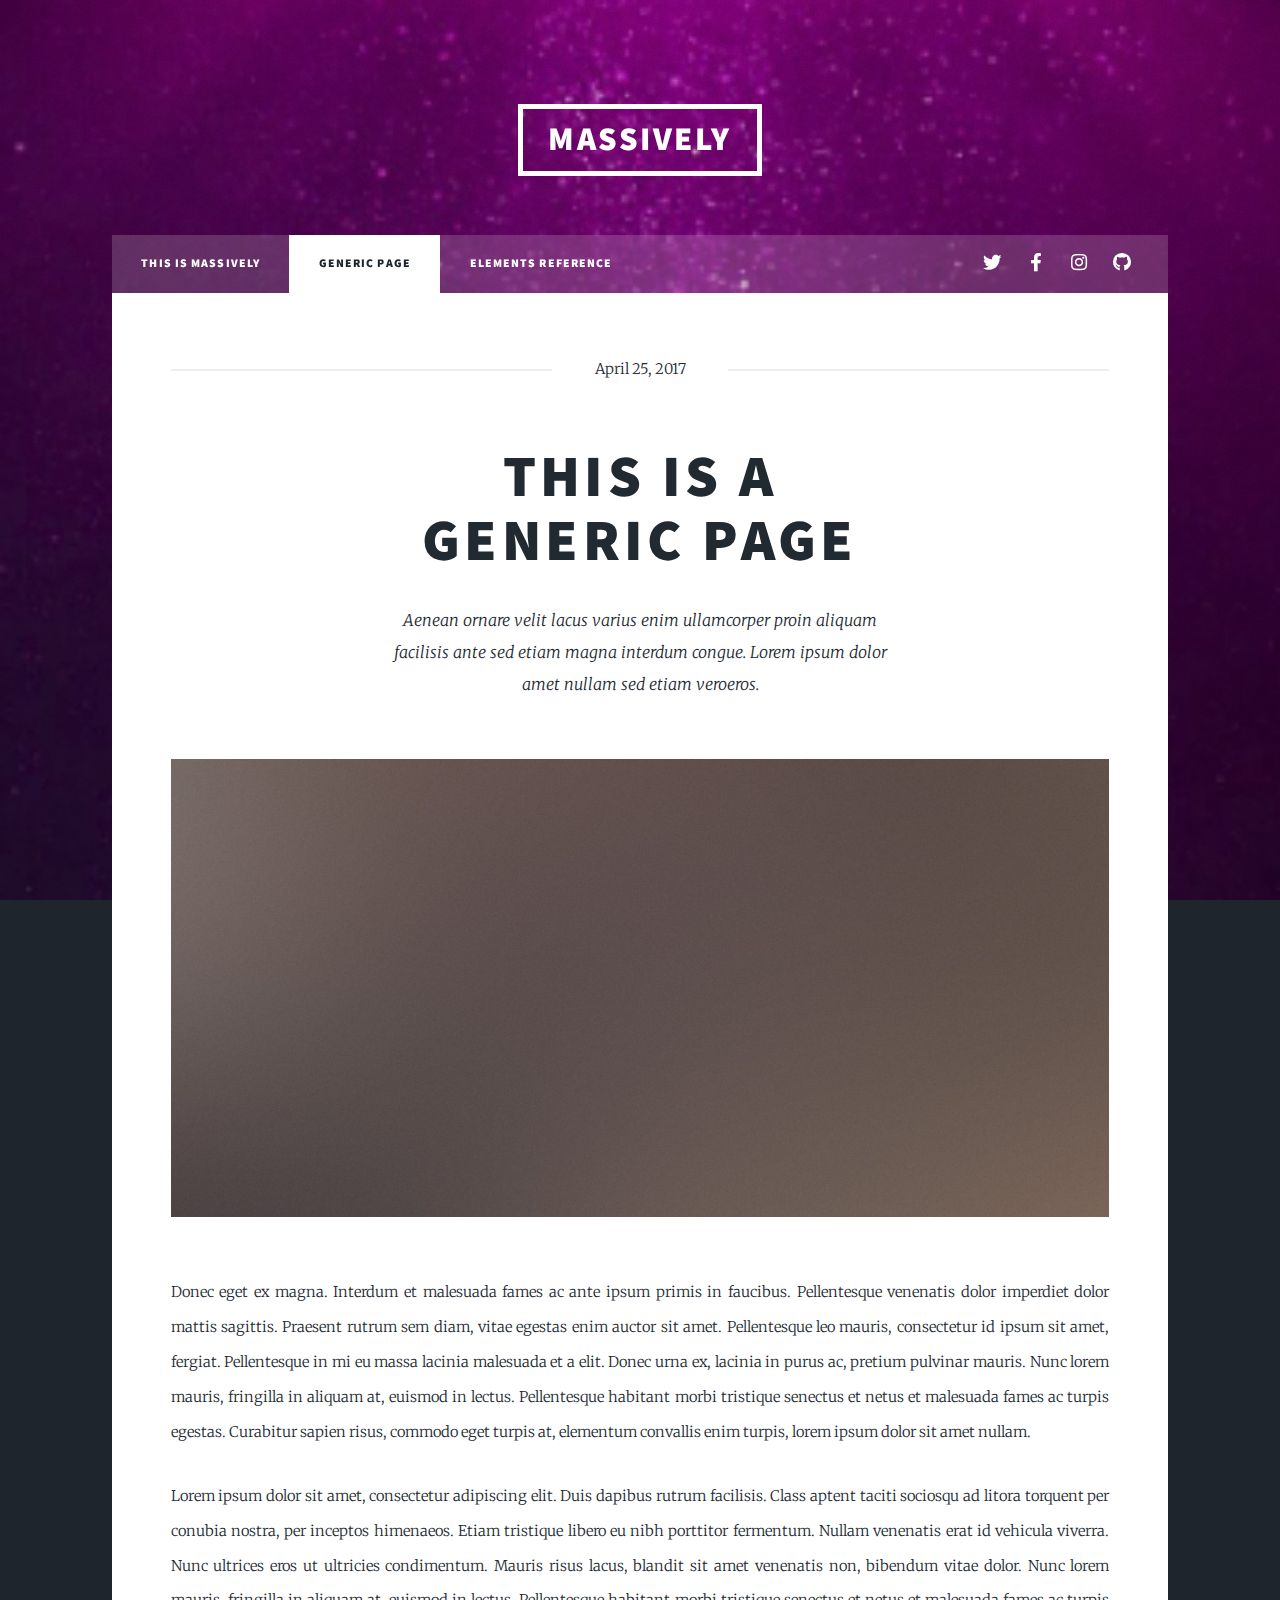
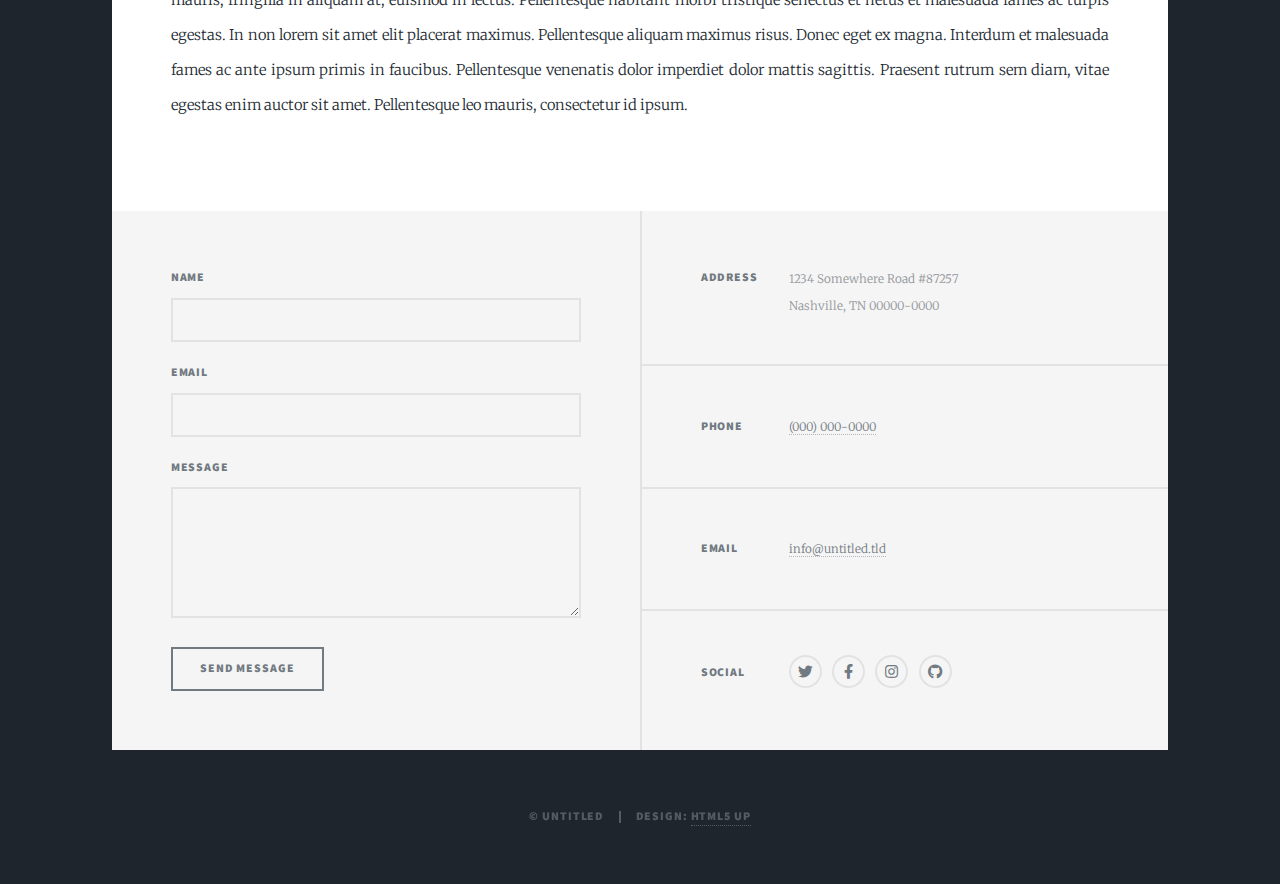
<file: generic.html>
<!DOCTYPE HTML>
<!--
	Massively by HTML5 UP
	html5up.net | @ajlkn
	Free for personal and commercial use under the CCA 3.0 license (html5up.net/license)
-->
<html>
	<head>
		<title>Generic Page - Massively by HTML5 UP</title>
		<meta charset="utf-8" />
		<meta name="viewport" content="width=device-width, initial-scale=1, user-scalable=no" />
		<link rel="stylesheet" href="assets/css/main.css" />
		<noscript><link rel="stylesheet" href="assets/css/noscript.css" /></noscript>
	</head>
	<body class="is-preload">

		<!-- Wrapper -->
			<div id="wrapper">

				<!-- Header -->
					<header id="header">
						<a href="index.html" class="logo">Massively</a>
					</header>

				<!-- Nav -->
					<nav id="nav">
						<ul class="links">
							<li><a href="index.html">This is Massively</a></li>
							<li class="active"><a href="generic.html">Generic Page</a></li>
							<li><a href="elements.html">Elements Reference</a></li>
						</ul>
						<ul class="icons">
							<li><a href="#" class="icon brands fa-twitter"><span class="label">Twitter</span></a></li>
							<li><a href="#" class="icon brands fa-facebook-f"><span class="label">Facebook</span></a></li>
							<li><a href="#" class="icon brands fa-instagram"><span class="label">Instagram</span></a></li>
							<li><a href="#" class="icon brands fa-github"><span class="label">GitHub</span></a></li>
						</ul>
					</nav>

				<!-- Main -->
					<div id="main">

						<!-- Post -->
							<section class="post">
								<header class="major">
									<span class="date">April 25, 2017</span>
									<h1>This is a<br />
									Generic Page</h1>
									<p>Aenean ornare velit lacus varius enim ullamcorper proin aliquam<br />
									facilisis ante sed etiam magna interdum congue. Lorem ipsum dolor<br />
									amet nullam sed etiam veroeros.</p>
								</header>
								<div class="image main"><img src="images/pic01.jpg" alt="" /></div>
								<p>Donec eget ex magna. Interdum et malesuada fames ac ante ipsum primis in faucibus. Pellentesque venenatis dolor imperdiet dolor mattis sagittis. Praesent rutrum sem diam, vitae egestas enim auctor sit amet. Pellentesque leo mauris, consectetur id ipsum sit amet, fergiat. Pellentesque in mi eu massa lacinia malesuada et a elit. Donec urna ex, lacinia in purus ac, pretium pulvinar mauris. Nunc lorem mauris, fringilla in aliquam at, euismod in lectus. Pellentesque habitant morbi tristique senectus et netus et malesuada fames ac turpis egestas. Curabitur sapien risus, commodo eget turpis at, elementum convallis enim turpis, lorem ipsum dolor sit amet nullam.</p>
								<p>Lorem ipsum dolor sit amet, consectetur adipiscing elit. Duis dapibus rutrum facilisis. Class aptent taciti sociosqu ad litora torquent per conubia nostra, per inceptos himenaeos. Etiam tristique libero eu nibh porttitor fermentum. Nullam venenatis erat id vehicula viverra. Nunc ultrices eros ut ultricies condimentum. Mauris risus lacus, blandit sit amet venenatis non, bibendum vitae dolor. Nunc lorem mauris, fringilla in aliquam at, euismod in lectus. Pellentesque habitant morbi tristique senectus et netus et malesuada fames ac turpis egestas. In non lorem sit amet elit placerat maximus. Pellentesque aliquam maximus risus. Donec eget ex magna. Interdum et malesuada fames ac ante ipsum primis in faucibus. Pellentesque venenatis dolor imperdiet dolor mattis sagittis. Praesent rutrum sem diam, vitae egestas enim auctor sit amet. Pellentesque leo mauris, consectetur id ipsum.</p>
							</section>

					</div>

				<!-- Footer -->
					<footer id="footer">
						<section>
							<form method="post" action="#">
								<div class="fields">
									<div class="field">
										<label for="name">Name</label>
										<input type="text" name="name" id="name" />
									</div>
									<div class="field">
										<label for="email">Email</label>
										<input type="text" name="email" id="email" />
									</div>
									<div class="field">
										<label for="message">Message</label>
										<textarea name="message" id="message" rows="3"></textarea>
									</div>
								</div>
								<ul class="actions">
									<li><input type="submit" value="Send Message" /></li>
								</ul>
							</form>
						</section>
						<section class="split contact">
							<section class="alt">
								<h3>Address</h3>
								<p>1234 Somewhere Road #87257<br />
								Nashville, TN 00000-0000</p>
							</section>
							<section>
								<h3>Phone</h3>
								<p><a href="#">(000) 000-0000</a></p>
							</section>
							<section>
								<h3>Email</h3>
								<p><a href="#">info@untitled.tld</a></p>
							</section>
							<section>
								<h3>Social</h3>
								<ul class="icons alt">
									<li><a href="#" class="icon brands alt fa-twitter"><span class="label">Twitter</span></a></li>
									<li><a href="#" class="icon brands alt fa-facebook-f"><span class="label">Facebook</span></a></li>
									<li><a href="#" class="icon brands alt fa-instagram"><span class="label">Instagram</span></a></li>
									<li><a href="#" class="icon brands alt fa-github"><span class="label">GitHub</span></a></li>
								</ul>
							</section>
						</section>
					</footer>

				<!-- Copyright -->
					<div id="copyright">
						<ul><li>&copy; Untitled</li><li>Design: <a href="https://html5up.net">HTML5 UP</a></li></ul>
					</div>

			</div>

		<!-- Scripts -->
			<script src="assets/js/jquery.min.js"></script>
			<script src="assets/js/jquery.scrollex.min.js"></script>
			<script src="assets/js/jquery.scrolly.min.js"></script>
			<script src="assets/js/browser.min.js"></script>
			<script src="assets/js/breakpoints.min.js"></script>
			<script src="assets/js/util.js"></script>
			<script src="assets/js/main.js"></script>

	</body>
</html>
</file>
<file: assets/css/main.css>
@import url(fontawesome-all.min.css);
@import url("https://fonts.googleapis.com/css?family=Merriweather:300,700,300italic,700italic|Source+Sans+Pro:900");

/*
	Massively by HTML5 UP
	html5up.net | @ajlkn
	Free for personal and commercial use under the CCA 3.0 license (html5up.net/license)
*/

html, body, div, span, applet, object,
iframe, h1, h2, h3, h4, h5, h6, p, blockquote,
pre, a, abbr, acronym, address, big, cite,
code, del, dfn, em, img, ins, kbd, q, s, samp,
small, strike, strong, sub, sup, tt, var, b,
u, i, center, dl, dt, dd, ol, ul, li, fieldset,
form, label, legend, table, caption, tbody,
tfoot, thead, tr, th, td, article, aside,
canvas, details, embed, figure, figcaption,
footer, header, hgroup, menu, nav, output, ruby,
section, summary, time, mark, audio, video {
	margin: 0;
	padding: 0;
	border: 0;
	font-size: 100%;
	font: inherit;
	vertical-align: baseline;}

article, aside, details, figcaption, figure,
footer, header, hgroup, menu, nav, section {
	display: block;}

body {
	line-height: 1;
}

ol, ul {
	list-style: none;
}

blockquote, q {
	quotes: none;
}

	blockquote:before, blockquote:after, q:before, q:after {
		content: '';
		content: none;
	}

table {
	border-collapse: collapse;
	border-spacing: 0;
}

body {
	-webkit-text-size-adjust: none;
}

mark {
	background-color: transparent;
	color: inherit;
}

input::-moz-focus-inner {
	border: 0;
	padding: 0;
}

input, select, textarea {
	-moz-appearance: none;
	-webkit-appearance: none;
	-ms-appearance: none;
	appearance: none;
}

/* Basic */

	@-ms-viewport {
		width: device-width;
	}

	body {
		-ms-overflow-style: scrollbar;
	}

	@media screen and (max-width: 480px) {

		html, body {
			min-width: 320px;
		}

	}

	html {
		box-sizing: border-box;
	}

	*, *:before, *:after {
		box-sizing: inherit;
	}

	body {
		background-color: #1e252d;
	}

		body.is-preload *, body.is-preload *:before, body.is-preload *:after {
			-moz-animation: none !important;
			-webkit-animation: none !important;
			-ms-animation: none !important;
			animation: none !important;
			-moz-transition: none !important;
			-webkit-transition: none !important;
			-ms-transition: none !important;
			transition: none !important;
		}

/* Type */

	html {
		font-size: 16pt;
	}

		@media screen and (max-width: 1680px) {

			html {
				font-size: 12pt;
			}

		}

		@media screen and (max-width: 1280px) {

			html {
				font-size: 11pt;
			}

		}

		@media screen and (max-width: 360px) {

			html {
				font-size: 10pt;
			}

		}

	body {
		color: #212931;
	}

	body, input, select, textarea {
		font-family: "Merriweather", Georgia, serif;
		font-weight: 300;
		font-size: 1rem;
		line-height: 2.375;
	}

	a {
		-moz-transition: color 0.2s ease-in-out, background-color 0.2s ease-in-out, border-color 0.2s ease-in-out, box-shadow 0.2s ease-in-out;
		-webkit-transition: color 0.2s ease-in-out, background-color 0.2s ease-in-out, border-color 0.2s ease-in-out, box-shadow 0.2s ease-in-out;
		-ms-transition: color 0.2s ease-in-out, background-color 0.2s ease-in-out, border-color 0.2s ease-in-out, box-shadow 0.2s ease-in-out;
		transition: color 0.2s ease-in-out, background-color 0.2s ease-in-out, border-color 0.2s ease-in-out, box-shadow 0.2s ease-in-out;
		border-bottom: dotted 1px;
		text-decoration: none;
	}

		a:hover {
			border-bottom-color: transparent;
		}

	strong, b {
		font-weight: 600;
	}

	em, i {
		font-style: italic;
	}

	p {
		text-align: justify;
		margin: 0 0 2rem 0;
	}

	h1, h2, h3, h4, h5, h6 {
		font-family: "Source Sans Pro", Helvetica, sans-serif;
		font-weight: 900;
		line-height: 1.5;
		letter-spacing: 0.075em;
		text-transform: uppercase;
		margin: 0 0 1rem 0;
	}

		h1 a, h2 a, h3 a, h4 a, h5 a, h6 a {
			border-bottom: 0;
			color: inherit;
			text-decoration: none;
		}

	h1 {
		font-size: 4rem;
		line-height: 1.1;
		margin: 0 0 2rem 0;
	}

	h2 {
		font-size: 1.75rem;
		line-height: 1.3;
		margin: 0 0 1.5rem 0;
	}

	h3 {
		font-size: 1.25rem;
		margin: 0 0 1.5rem 0;
	}

	h4 {
		font-size: 1rem;
	}

	h5 {
		font-size: 0.9rem;
	}

	h6 {
		font-size: 0.8rem;
	}

	sub {
		font-size: 0.8rem;
		position: relative;
		top: 0.5rem;
	}

	sup {
		font-size: 0.8rem;
		position: relative;
		top: -0.5rem;
	}

	blockquote {
		border-left: solid 4px;
		font-style: italic;
		margin: 0 0 2rem 0;
		padding: 0.5rem 0 0.5rem 2rem;
	}

	code {
		border: solid 2px;
		font-family: "Courier New", monospace;
		font-size: 0.9rem;
		margin: 0 0.25rem;
		padding: 0.25rem 0.65rem;
	}

	pre {
		-webkit-overflow-scrolling: touch;
		font-family: "Courier New", monospace;
		font-size: 0.9rem;
		margin: 0 0 2rem 0;
	}

		pre code {
			display: block;
			line-height: 1.75;
			padding: 1rem 1.5rem;
			overflow-x: auto;
		}

	hr {
		border: 0;
		border-bottom: solid 2px;
		margin: 3rem 0;
	}

		hr.major {
			margin: 5rem 0;
		}

	.align-left {
		text-align: left;
	}

	.align-center {
		text-align: center;
	}

	.align-right {
		text-align: right;
	}

	input, select, textarea {
		color: #212931;
	}

	a {
		color: #212931;
		border-bottom-color: rgba(33, 41, 49, 0.5);
	}

		a:hover {
			border-bottom-color: transparent;
			color: #18bfef !important;
		}

	strong, b {
		color: #212931;
	}

	h1, h2, h3, h4, h5, h6 {
		color: #212931;
	}

	blockquote {
		border-left-color: #eeeeee;
	}

	code {
		background: rgba(220, 220, 220, 0.25);
		border-color: #eeeeee;
	}

	hr {
		border-bottom-color: #eeeeee;
	}

/* Row */

	.row {
		display: flex;
		flex-wrap: wrap;
		box-sizing: border-box;
		align-items: stretch;
	}

		.row > * {
			box-sizing: border-box;
		}

		.row.gtr-uniform > * > :last-child {
			margin-bottom: 0;
		}

		.row.aln-left {
			justify-content: flex-start;
		}

		.row.aln-center {
			justify-content: center;
		}

		.row.aln-right {
			justify-content: flex-end;
		}

		.row.aln-top {
			align-items: flex-start;
		}

		.row.aln-middle {
			align-items: center;
		}

		.row.aln-bottom {
			align-items: flex-end;
		}

		.row > .imp {
			order: -1;
		}

		.row > .col-1 {
			width: 8.33333%;
		}

		.row > .off-1 {
			margin-left: 8.33333%;
		}

		.row > .col-2 {
			width: 16.66667%;
		}

		.row > .off-2 {
			margin-left: 16.66667%;
		}

		.row > .col-3 {
			width: 25%;
		}

		.row > .off-3 {
			margin-left: 25%;
		}

		.row > .col-4 {
			width: 33.33333%;
		}

		.row > .off-4 {
			margin-left: 33.33333%;
		}

		.row > .col-5 {
			width: 41.66667%;
		}

		.row > .off-5 {
			margin-left: 41.66667%;
		}

		.row > .col-6 {
			width: 50%;
		}

		.row > .off-6 {
			margin-left: 50%;
		}

		.row > .col-7 {
			width: 58.33333%;
		}

		.row > .off-7 {
			margin-left: 58.33333%;
		}

		.row > .col-8 {
			width: 66.66667%;
		}

		.row > .off-8 {
			margin-left: 66.66667%;
		}

		.row > .col-9 {
			width: 75%;
		}

		.row > .off-9 {
			margin-left: 75%;
		}

		.row > .col-10 {
			width: 83.33333%;
		}

		.row > .off-10 {
			margin-left: 83.33333%;
		}

		.row > .col-11 {
			width: 91.66667%;
		}

		.row > .off-11 {
			margin-left: 91.66667%;
		}

		.row > .col-12 {
			width: 100%;
		}

		.row > .off-12 {
			margin-left: 100%;
		}

		.row.gtr-0 {
			margin-top: 0;
			margin-left: 0rem;
		}

			.row.gtr-0 > * {
				padding: 0 0 0 0rem;
			}

			.row.gtr-0.gtr-uniform {
				margin-top: 0rem;
			}

				.row.gtr-0.gtr-uniform > * {
					padding-top: 0rem;
				}

		.row.gtr-25 {
			margin-top: 0;
			margin-left: -0.375rem;
		}

			.row.gtr-25 > * {
				padding: 0 0 0 0.375rem;
			}

			.row.gtr-25.gtr-uniform {
				margin-top: -0.375rem;
			}

				.row.gtr-25.gtr-uniform > * {
					padding-top: 0.375rem;
				}

		.row.gtr-50 {
			margin-top: 0;
			margin-left: -0.75rem;
		}

			.row.gtr-50 > * {
				padding: 0 0 0 0.75rem;
			}

			.row.gtr-50.gtr-uniform {
				margin-top: -0.75rem;
			}

				.row.gtr-50.gtr-uniform > * {
					padding-top: 0.75rem;
				}

		.row {
			margin-top: 0;
			margin-left: -1.5rem;
		}

			.row > * {
				padding: 0 0 0 1.5rem;
			}

			.row.gtr-uniform {
				margin-top: -1.5rem;
			}

				.row.gtr-uniform > * {
					padding-top: 1.5rem;
				}

		.row.gtr-150 {
			margin-top: 0;
			margin-left: -2.25rem;
		}

			.row.gtr-150 > * {
				padding: 0 0 0 2.25rem;
			}

			.row.gtr-150.gtr-uniform {
				margin-top: -2.25rem;
			}

				.row.gtr-150.gtr-uniform > * {
					padding-top: 2.25rem;
				}

		.row.gtr-200 {
			margin-top: 0;
			margin-left: -3rem;
		}

			.row.gtr-200 > * {
				padding: 0 0 0 3rem;
			}

			.row.gtr-200.gtr-uniform {
				margin-top: -3rem;
			}

				.row.gtr-200.gtr-uniform > * {
					padding-top: 3rem;
				}

		@media screen and (max-width: 1680px) {

			.row {
				display: flex;
				flex-wrap: wrap;
				box-sizing: border-box;
				align-items: stretch;
			}

				.row > * {
					box-sizing: border-box;
				}

				.row.gtr-uniform > * > :last-child {
					margin-bottom: 0;
				}

				.row.aln-left {
					justify-content: flex-start;
				}

				.row.aln-center {
					justify-content: center;
				}

				.row.aln-right {
					justify-content: flex-end;
				}

				.row.aln-top {
					align-items: flex-start;
				}

				.row.aln-middle {
					align-items: center;
				}

				.row.aln-bottom {
					align-items: flex-end;
				}

				.row > .imp-xlarge {
					order: -1;
				}

				.row > .col-1-xlarge {
					width: 8.33333%;
				}

				.row > .off-1-xlarge {
					margin-left: 8.33333%;
				}

				.row > .col-2-xlarge {
					width: 16.66667%;
				}

				.row > .off-2-xlarge {
					margin-left: 16.66667%;
				}

				.row > .col-3-xlarge {
					width: 25%;
				}

				.row > .off-3-xlarge {
					margin-left: 25%;
				}

				.row > .col-4-xlarge {
					width: 33.33333%;
				}

				.row > .off-4-xlarge {
					margin-left: 33.33333%;
				}

				.row > .col-5-xlarge {
					width: 41.66667%;
				}

				.row > .off-5-xlarge {
					margin-left: 41.66667%;
				}

				.row > .col-6-xlarge {
					width: 50%;
				}

				.row > .off-6-xlarge {
					margin-left: 50%;
				}

				.row > .col-7-xlarge {
					width: 58.33333%;
				}

				.row > .off-7-xlarge {
					margin-left: 58.33333%;
				}

				.row > .col-8-xlarge {
					width: 66.66667%;
				}

				.row > .off-8-xlarge {
					margin-left: 66.66667%;
				}

				.row > .col-9-xlarge {
					width: 75%;
				}

				.row > .off-9-xlarge {
					margin-left: 75%;
				}

				.row > .col-10-xlarge {
					width: 83.33333%;
				}

				.row > .off-10-xlarge {
					margin-left: 83.33333%;
				}

				.row > .col-11-xlarge {
					width: 91.66667%;
				}

				.row > .off-11-xlarge {
					margin-left: 91.66667%;
				}

				.row > .col-12-xlarge {
					width: 100%;
				}

				.row > .off-12-xlarge {
					margin-left: 100%;
				}

				.row.gtr-0 {
					margin-top: 0;
					margin-left: 0rem;
				}

					.row.gtr-0 > * {
						padding: 0 0 0 0rem;
					}

					.row.gtr-0.gtr-uniform {
						margin-top: 0rem;
					}

						.row.gtr-0.gtr-uniform > * {
							padding-top: 0rem;
						}

				.row.gtr-25 {
					margin-top: 0;
					margin-left: -0.375rem;
				}

					.row.gtr-25 > * {
						padding: 0 0 0 0.375rem;
					}

					.row.gtr-25.gtr-uniform {
						margin-top: -0.375rem;
					}

						.row.gtr-25.gtr-uniform > * {
							padding-top: 0.375rem;
						}

				.row.gtr-50 {
					margin-top: 0;
					margin-left: -0.75rem;
				}

					.row.gtr-50 > * {
						padding: 0 0 0 0.75rem;
					}

					.row.gtr-50.gtr-uniform {
						margin-top: -0.75rem;
					}

						.row.gtr-50.gtr-uniform > * {
							padding-top: 0.75rem;
						}

				.row {
					margin-top: 0;
					margin-left: -1.5rem;
				}

					.row > * {
						padding: 0 0 0 1.5rem;
					}

					.row.gtr-uniform {
						margin-top: -1.5rem;
					}

						.row.gtr-uniform > * {
							padding-top: 1.5rem;
						}

				.row.gtr-150 {
					margin-top: 0;
					margin-left: -2.25rem;
				}

					.row.gtr-150 > * {
						padding: 0 0 0 2.25rem;
					}

					.row.gtr-150.gtr-uniform {
						margin-top: -2.25rem;
					}

						.row.gtr-150.gtr-uniform > * {
							padding-top: 2.25rem;
						}

				.row.gtr-200 {
					margin-top: 0;
					margin-left: -3rem;
				}

					.row.gtr-200 > * {
						padding: 0 0 0 3rem;
					}

					.row.gtr-200.gtr-uniform {
						margin-top: -3rem;
					}

						.row.gtr-200.gtr-uniform > * {
							padding-top: 3rem;
						}

		}

		@media screen and (max-width: 1280px) {

			.row {
				display: flex;
				flex-wrap: wrap;
				box-sizing: border-box;
				align-items: stretch;
			}

				.row > * {
					box-sizing: border-box;
				}

				.row.gtr-uniform > * > :last-child {
					margin-bottom: 0;
				}

				.row.aln-left {
					justify-content: flex-start;
				}

				.row.aln-center {
					justify-content: center;
				}

				.row.aln-right {
					justify-content: flex-end;
				}

				.row.aln-top {
					align-items: flex-start;
				}

				.row.aln-middle {
					align-items: center;
				}

				.row.aln-bottom {
					align-items: flex-end;
				}

				.row > .imp-large {
					order: -1;
				}

				.row > .col-1-large {
					width: 8.33333%;
				}

				.row > .off-1-large {
					margin-left: 8.33333%;
				}

				.row > .col-2-large {
					width: 16.66667%;
				}

				.row > .off-2-large {
					margin-left: 16.66667%;
				}

				.row > .col-3-large {
					width: 25%;
				}

				.row > .off-3-large {
					margin-left: 25%;
				}

				.row > .col-4-large {
					width: 33.33333%;
				}

				.row > .off-4-large {
					margin-left: 33.33333%;
				}

				.row > .col-5-large {
					width: 41.66667%;
				}

				.row > .off-5-large {
					margin-left: 41.66667%;
				}

				.row > .col-6-large {
					width: 50%;
				}

				.row > .off-6-large {
					margin-left: 50%;
				}

				.row > .col-7-large {
					width: 58.33333%;
				}

				.row > .off-7-large {
					margin-left: 58.33333%;
				}

				.row > .col-8-large {
					width: 66.66667%;
				}

				.row > .off-8-large {
					margin-left: 66.66667%;
				}

				.row > .col-9-large {
					width: 75%;
				}

				.row > .off-9-large {
					margin-left: 75%;
				}

				.row > .col-10-large {
					width: 83.33333%;
				}

				.row > .off-10-large {
					margin-left: 83.33333%;
				}

				.row > .col-11-large {
					width: 91.66667%;
				}

				.row > .off-11-large {
					margin-left: 91.66667%;
				}

				.row > .col-12-large {
					width: 100%;
				}

				.row > .off-12-large {
					margin-left: 100%;
				}

				.row.gtr-0 {
					margin-top: 0;
					margin-left: 0rem;
				}

					.row.gtr-0 > * {
						padding: 0 0 0 0rem;
					}

					.row.gtr-0.gtr-uniform {
						margin-top: 0rem;
					}

						.row.gtr-0.gtr-uniform > * {
							padding-top: 0rem;
						}

				.row.gtr-25 {
					margin-top: 0;
					margin-left: -0.375rem;
				}

					.row.gtr-25 > * {
						padding: 0 0 0 0.375rem;
					}

					.row.gtr-25.gtr-uniform {
						margin-top: -0.375rem;
					}

						.row.gtr-25.gtr-uniform > * {
							padding-top: 0.375rem;
						}

				.row.gtr-50 {
					margin-top: 0;
					margin-left: -0.75rem;
				}

					.row.gtr-50 > * {
						padding: 0 0 0 0.75rem;
					}

					.row.gtr-50.gtr-uniform {
						margin-top: -0.75rem;
					}

						.row.gtr-50.gtr-uniform > * {
							padding-top: 0.75rem;
						}

				.row {
					margin-top: 0;
					margin-left: -1.5rem;
				}

					.row > * {
						padding: 0 0 0 1.5rem;
					}

					.row.gtr-uniform {
						margin-top: -1.5rem;
					}

						.row.gtr-uniform > * {
							padding-top: 1.5rem;
						}

				.row.gtr-150 {
					margin-top: 0;
					margin-left: -2.25rem;
				}

					.row.gtr-150 > * {
						padding: 0 0 0 2.25rem;
					}

					.row.gtr-150.gtr-uniform {
						margin-top: -2.25rem;
					}

						.row.gtr-150.gtr-uniform > * {
							padding-top: 2.25rem;
						}

				.row.gtr-200 {
					margin-top: 0;
					margin-left: -3rem;
				}

					.row.gtr-200 > * {
						padding: 0 0 0 3rem;
					}

					.row.gtr-200.gtr-uniform {
						margin-top: -3rem;
					}

						.row.gtr-200.gtr-uniform > * {
							padding-top: 3rem;
						}

		}

		@media screen and (max-width: 980px) {

			.row {
				display: flex;
				flex-wrap: wrap;
				box-sizing: border-box;
				align-items: stretch;
			}

				.row > * {
					box-sizing: border-box;
				}

				.row.gtr-uniform > * > :last-child {
					margin-bottom: 0;
				}

				.row.aln-left {
					justify-content: flex-start;
				}

				.row.aln-center {
					justify-content: center;
				}

				.row.aln-right {
					justify-content: flex-end;
				}

				.row.aln-top {
					align-items: flex-start;
				}

				.row.aln-middle {
					align-items: center;
				}

				.row.aln-bottom {
					align-items: flex-end;
				}

				.row > .imp-medium {
					order: -1;
				}

				.row > .col-1-medium {
					width: 8.33333%;
				}

				.row > .off-1-medium {
					margin-left: 8.33333%;
				}

				.row > .col-2-medium {
					width: 16.66667%;
				}

				.row > .off-2-medium {
					margin-left: 16.66667%;
				}

				.row > .col-3-medium {
					width: 25%;
				}

				.row > .off-3-medium {
					margin-left: 25%;
				}

				.row > .col-4-medium {
					width: 33.33333%;
				}

				.row > .off-4-medium {
					margin-left: 33.33333%;
				}

				.row > .col-5-medium {
					width: 41.66667%;
				}

				.row > .off-5-medium {
					margin-left: 41.66667%;
				}

				.row > .col-6-medium {
					width: 50%;
				}

				.row > .off-6-medium {
					margin-left: 50%;
				}

				.row > .col-7-medium {
					width: 58.33333%;
				}

				.row > .off-7-medium {
					margin-left: 58.33333%;
				}

				.row > .col-8-medium {
					width: 66.66667%;
				}

				.row > .off-8-medium {
					margin-left: 66.66667%;
				}

				.row > .col-9-medium {
					width: 75%;
				}

				.row > .off-9-medium {
					margin-left: 75%;
				}

				.row > .col-10-medium {
					width: 83.33333%;
				}

				.row > .off-10-medium {
					margin-left: 83.33333%;
				}

				.row > .col-11-medium {
					width: 91.66667%;
				}

				.row > .off-11-medium {
					margin-left: 91.66667%;
				}

				.row > .col-12-medium {
					width: 100%;
				}

				.row > .off-12-medium {
					margin-left: 100%;
				}

				.row.gtr-0 {
					margin-top: 0;
					margin-left: 0rem;
				}

					.row.gtr-0 > * {
						padding: 0 0 0 0rem;
					}

					.row.gtr-0.gtr-uniform {
						margin-top: 0rem;
					}

						.row.gtr-0.gtr-uniform > * {
							padding-top: 0rem;
						}

				.row.gtr-25 {
					margin-top: 0;
					margin-left: -0.375rem;
				}

					.row.gtr-25 > * {
						padding: 0 0 0 0.375rem;
					}

					.row.gtr-25.gtr-uniform {
						margin-top: -0.375rem;
					}

						.row.gtr-25.gtr-uniform > * {
							padding-top: 0.375rem;
						}

				.row.gtr-50 {
					margin-top: 0;
					margin-left: -0.75rem;
				}

					.row.gtr-50 > * {
						padding: 0 0 0 0.75rem;
					}

					.row.gtr-50.gtr-uniform {
						margin-top: -0.75rem;
					}

						.row.gtr-50.gtr-uniform > * {
							padding-top: 0.75rem;
						}

				.row {
					margin-top: 0;
					margin-left: -1.5rem;
				}

					.row > * {
						padding: 0 0 0 1.5rem;
					}

					.row.gtr-uniform {
						margin-top: -1.5rem;
					}

						.row.gtr-uniform > * {
							padding-top: 1.5rem;
						}

				.row.gtr-150 {
					margin-top: 0;
					margin-left: -2.25rem;
				}

					.row.gtr-150 > * {
						padding: 0 0 0 2.25rem;
					}

					.row.gtr-150.gtr-uniform {
						margin-top: -2.25rem;
					}

						.row.gtr-150.gtr-uniform > * {
							padding-top: 2.25rem;
						}

				.row.gtr-200 {
					margin-top: 0;
					margin-left: -3rem;
				}

					.row.gtr-200 > * {
						padding: 0 0 0 3rem;
					}

					.row.gtr-200.gtr-uniform {
						margin-top: -3rem;
					}

						.row.gtr-200.gtr-uniform > * {
							padding-top: 3rem;
						}

		}

		@media screen and (max-width: 736px) {

			.row {
				display: flex;
				flex-wrap: wrap;
				box-sizing: border-box;
				align-items: stretch;
			}

				.row > * {
					box-sizing: border-box;
				}

				.row.gtr-uniform > * > :last-child {
					margin-bottom: 0;
				}

				.row.aln-left {
					justify-content: flex-start;
				}

				.row.aln-center {
					justify-content: center;
				}

				.row.aln-right {
					justify-content: flex-end;
				}

				.row.aln-top {
					align-items: flex-start;
				}

				.row.aln-middle {
					align-items: center;
				}

				.row.aln-bottom {
					align-items: flex-end;
				}

				.row > .imp-small {
					order: -1;
				}

				.row > .col-1-small {
					width: 8.33333%;
				}

				.row > .off-1-small {
					margin-left: 8.33333%;
				}

				.row > .col-2-small {
					width: 16.66667%;
				}

				.row > .off-2-small {
					margin-left: 16.66667%;
				}

				.row > .col-3-small {
					width: 25%;
				}

				.row > .off-3-small {
					margin-left: 25%;
				}

				.row > .col-4-small {
					width: 33.33333%;
				}

				.row > .off-4-small {
					margin-left: 33.33333%;
				}

				.row > .col-5-small {
					width: 41.66667%;
				}

				.row > .off-5-small {
					margin-left: 41.66667%;
				}

				.row > .col-6-small {
					width: 50%;
				}

				.row > .off-6-small {
					margin-left: 50%;
				}

				.row > .col-7-small {
					width: 58.33333%;
				}

				.row > .off-7-small {
					margin-left: 58.33333%;
				}

				.row > .col-8-small {
					width: 66.66667%;
				}

				.row > .off-8-small {
					margin-left: 66.66667%;
				}

				.row > .col-9-small {
					width: 75%;
				}

				.row > .off-9-small {
					margin-left: 75%;
				}

				.row > .col-10-small {
					width: 83.33333%;
				}

				.row > .off-10-small {
					margin-left: 83.33333%;
				}

				.row > .col-11-small {
					width: 91.66667%;
				}

				.row > .off-11-small {
					margin-left: 91.66667%;
				}

				.row > .col-12-small {
					width: 100%;
				}

				.row > .off-12-small {
					margin-left: 100%;
				}

				.row.gtr-0 {
					margin-top: 0;
					margin-left: 0rem;
				}

					.row.gtr-0 > * {
						padding: 0 0 0 0rem;
					}

					.row.gtr-0.gtr-uniform {
						margin-top: 0rem;
					}

						.row.gtr-0.gtr-uniform > * {
							padding-top: 0rem;
						}

				.row.gtr-25 {
					margin-top: 0;
					margin-left: -0.375rem;
				}

					.row.gtr-25 > * {
						padding: 0 0 0 0.375rem;
					}

					.row.gtr-25.gtr-uniform {
						margin-top: -0.375rem;
					}

						.row.gtr-25.gtr-uniform > * {
							padding-top: 0.375rem;
						}

				.row.gtr-50 {
					margin-top: 0;
					margin-left: -0.75rem;
				}

					.row.gtr-50 > * {
						padding: 0 0 0 0.75rem;
					}

					.row.gtr-50.gtr-uniform {
						margin-top: -0.75rem;
					}

						.row.gtr-50.gtr-uniform > * {
							padding-top: 0.75rem;
						}

				.row {
					margin-top: 0;
					margin-left: -1.5rem;
				}

					.row > * {
						padding: 0 0 0 1.5rem;
					}

					.row.gtr-uniform {
						margin-top: -1.5rem;
					}

						.row.gtr-uniform > * {
							padding-top: 1.5rem;
						}

				.row.gtr-150 {
					margin-top: 0;
					margin-left: -2.25rem;
				}

					.row.gtr-150 > * {
						padding: 0 0 0 2.25rem;
					}

					.row.gtr-150.gtr-uniform {
						margin-top: -2.25rem;
					}

						.row.gtr-150.gtr-uniform > * {
							padding-top: 2.25rem;
						}

				.row.gtr-200 {
					margin-top: 0;
					margin-left: -3rem;
				}

					.row.gtr-200 > * {
						padding: 0 0 0 3rem;
					}

					.row.gtr-200.gtr-uniform {
						margin-top: -3rem;
					}

						.row.gtr-200.gtr-uniform > * {
							padding-top: 3rem;
						}

		}

		@media screen and (max-width: 480px) {

			.row {
				display: flex;
				flex-wrap: wrap;
				box-sizing: border-box;
				align-items: stretch;
			}

				.row > * {
					box-sizing: border-box;
				}

				.row.gtr-uniform > * > :last-child {
					margin-bottom: 0;
				}

				.row.aln-left {
					justify-content: flex-start;
				}

				.row.aln-center {
					justify-content: center;
				}

				.row.aln-right {
					justify-content: flex-end;
				}

				.row.aln-top {
					align-items: flex-start;
				}

				.row.aln-middle {
					align-items: center;
				}

				.row.aln-bottom {
					align-items: flex-end;
				}

				.row > .imp-xsmall {
					order: -1;
				}

				.row > .col-1-xsmall {
					width: 8.33333%;
				}

				.row > .off-1-xsmall {
					margin-left: 8.33333%;
				}

				.row > .col-2-xsmall {
					width: 16.66667%;
				}

				.row > .off-2-xsmall {
					margin-left: 16.66667%;
				}

				.row > .col-3-xsmall {
					width: 25%;
				}

				.row > .off-3-xsmall {
					margin-left: 25%;
				}

				.row > .col-4-xsmall {
					width: 33.33333%;
				}

				.row > .off-4-xsmall {
					margin-left: 33.33333%;
				}

				.row > .col-5-xsmall {
					width: 41.66667%;
				}

				.row > .off-5-xsmall {
					margin-left: 41.66667%;
				}

				.row > .col-6-xsmall {
					width: 50%;
				}

				.row > .off-6-xsmall {
					margin-left: 50%;
				}

				.row > .col-7-xsmall {
					width: 58.33333%;
				}

				.row > .off-7-xsmall {
					margin-left: 58.33333%;
				}

				.row > .col-8-xsmall {
					width: 66.66667%;
				}

				.row > .off-8-xsmall {
					margin-left: 66.66667%;
				}

				.row > .col-9-xsmall {
					width: 75%;
				}

				.row > .off-9-xsmall {
					margin-left: 75%;
				}

				.row > .col-10-xsmall {
					width: 83.33333%;
				}

				.row > .off-10-xsmall {
					margin-left: 83.33333%;
				}

				.row > .col-11-xsmall {
					width: 91.66667%;
				}

				.row > .off-11-xsmall {
					margin-left: 91.66667%;
				}

				.row > .col-12-xsmall {
					width: 100%;
				}

				.row > .off-12-xsmall {
					margin-left: 100%;
				}

				.row.gtr-0 {
					margin-top: 0;
					margin-left: 0rem;
				}

					.row.gtr-0 > * {
						padding: 0 0 0 0rem;
					}

					.row.gtr-0.gtr-uniform {
						margin-top: 0rem;
					}

						.row.gtr-0.gtr-uniform > * {
							padding-top: 0rem;
						}

				.row.gtr-25 {
					margin-top: 0;
					margin-left: -0.375rem;
				}

					.row.gtr-25 > * {
						padding: 0 0 0 0.375rem;
					}

					.row.gtr-25.gtr-uniform {
						margin-top: -0.375rem;
					}

						.row.gtr-25.gtr-uniform > * {
							padding-top: 0.375rem;
						}

				.row.gtr-50 {
					margin-top: 0;
					margin-left: -0.75rem;
				}

					.row.gtr-50 > * {
						padding: 0 0 0 0.75rem;
					}

					.row.gtr-50.gtr-uniform {
						margin-top: -0.75rem;
					}

						.row.gtr-50.gtr-uniform > * {
							padding-top: 0.75rem;
						}

				.row {
					margin-top: 0;
					margin-left: -1.5rem;
				}

					.row > * {
						padding: 0 0 0 1.5rem;
					}

					.row.gtr-uniform {
						margin-top: -1.5rem;
					}

						.row.gtr-uniform > * {
							padding-top: 1.5rem;
						}

				.row.gtr-150 {
					margin-top: 0;
					margin-left: -2.25rem;
				}

					.row.gtr-150 > * {
						padding: 0 0 0 2.25rem;
					}

					.row.gtr-150.gtr-uniform {
						margin-top: -2.25rem;
					}

						.row.gtr-150.gtr-uniform > * {
							padding-top: 2.25rem;
						}

				.row.gtr-200 {
					margin-top: 0;
					margin-left: -3rem;
				}

					.row.gtr-200 > * {
						padding: 0 0 0 3rem;
					}

					.row.gtr-200.gtr-uniform {
						margin-top: -3rem;
					}

						.row.gtr-200.gtr-uniform > * {
							padding-top: 3rem;
						}

		}

		@media screen and (max-width: 360px) {

			.row {
				display: flex;
				flex-wrap: wrap;
				box-sizing: border-box;
				align-items: stretch;
			}

				.row > * {
					box-sizing: border-box;
				}

				.row.gtr-uniform > * > :last-child {
					margin-bottom: 0;
				}

				.row.aln-left {
					justify-content: flex-start;
				}

				.row.aln-center {
					justify-content: center;
				}

				.row.aln-right {
					justify-content: flex-end;
				}

				.row.aln-top {
					align-items: flex-start;
				}

				.row.aln-middle {
					align-items: center;
				}

				.row.aln-bottom {
					align-items: flex-end;
				}

				.row > .imp-xxsmall {
					order: -1;
				}

				.row > .col-1-xxsmall {
					width: 8.33333%;
				}

				.row > .off-1-xxsmall {
					margin-left: 8.33333%;
				}

				.row > .col-2-xxsmall {
					width: 16.66667%;
				}

				.row > .off-2-xxsmall {
					margin-left: 16.66667%;
				}

				.row > .col-3-xxsmall {
					width: 25%;
				}

				.row > .off-3-xxsmall {
					margin-left: 25%;
				}

				.row > .col-4-xxsmall {
					width: 33.33333%;
				}

				.row > .off-4-xxsmall {
					margin-left: 33.33333%;
				}

				.row > .col-5-xxsmall {
					width: 41.66667%;
				}

				.row > .off-5-xxsmall {
					margin-left: 41.66667%;
				}

				.row > .col-6-xxsmall {
					width: 50%;
				}

				.row > .off-6-xxsmall {
					margin-left: 50%;
				}

				.row > .col-7-xxsmall {
					width: 58.33333%;
				}

				.row > .off-7-xxsmall {
					margin-left: 58.33333%;
				}

				.row > .col-8-xxsmall {
					width: 66.66667%;
				}

				.row > .off-8-xxsmall {
					margin-left: 66.66667%;
				}

				.row > .col-9-xxsmall {
					width: 75%;
				}

				.row > .off-9-xxsmall {
					margin-left: 75%;
				}

				.row > .col-10-xxsmall {
					width: 83.33333%;
				}

				.row > .off-10-xxsmall {
					margin-left: 83.33333%;
				}

				.row > .col-11-xxsmall {
					width: 91.66667%;
				}

				.row > .off-11-xxsmall {
					margin-left: 91.66667%;
				}

				.row > .col-12-xxsmall {
					width: 100%;
				}

				.row > .off-12-xxsmall {
					margin-left: 100%;
				}

				.row.gtr-0 {
					margin-top: 0;
					margin-left: 0rem;
				}

					.row.gtr-0 > * {
						padding: 0 0 0 0rem;
					}

					.row.gtr-0.gtr-uniform {
						margin-top: 0rem;
					}

						.row.gtr-0.gtr-uniform > * {
							padding-top: 0rem;
						}

				.row.gtr-25 {
					margin-top: 0;
					margin-left: -0.375rem;
				}

					.row.gtr-25 > * {
						padding: 0 0 0 0.375rem;
					}

					.row.gtr-25.gtr-uniform {
						margin-top: -0.375rem;
					}

						.row.gtr-25.gtr-uniform > * {
							padding-top: 0.375rem;
						}

				.row.gtr-50 {
					margin-top: 0;
					margin-left: -0.75rem;
				}

					.row.gtr-50 > * {
						padding: 0 0 0 0.75rem;
					}

					.row.gtr-50.gtr-uniform {
						margin-top: -0.75rem;
					}

						.row.gtr-50.gtr-uniform > * {
							padding-top: 0.75rem;
						}

				.row {
					margin-top: 0;
					margin-left: -1.5rem;
				}

					.row > * {
						padding: 0 0 0 1.5rem;
					}

					.row.gtr-uniform {
						margin-top: -1.5rem;
					}

						.row.gtr-uniform > * {
							padding-top: 1.5rem;
						}

				.row.gtr-150 {
					margin-top: 0;
					margin-left: -2.25rem;
				}

					.row.gtr-150 > * {
						padding: 0 0 0 2.25rem;
					}

					.row.gtr-150.gtr-uniform {
						margin-top: -2.25rem;
					}

						.row.gtr-150.gtr-uniform > * {
							padding-top: 2.25rem;
						}

				.row.gtr-200 {
					margin-top: 0;
					margin-left: -3rem;
				}

					.row.gtr-200 > * {
						padding: 0 0 0 3rem;
					}

					.row.gtr-200.gtr-uniform {
						margin-top: -3rem;
					}

						.row.gtr-200.gtr-uniform > * {
							padding-top: 3rem;
						}

		}

/* Box */

	.box {
		border: solid 2px;
		margin-bottom: 2rem;
		padding: 1.5rem;
	}

		.box > :last-child,
		.box > :last-child > :last-child,
		.box > :last-child > :last-child > :last-child {
			margin-bottom: 0;
		}

		.box.alt {
			border: 0;
			border-radius: 0;
			padding: 0;
		}

	.box {
		border-color: #eeeeee;
	}

/* Button */

	input[type="submit"],
	input[type="reset"],
	input[type="button"],
	button,
	.button {
		-moz-appearance: none;
		-webkit-appearance: none;
		-ms-appearance: none;
		appearance: none;
		-moz-transition: background-color 0.2s ease-in-out, box-shadow 0.2s ease-in-out, color 0.2s ease-in-out;
		-webkit-transition: background-color 0.2s ease-in-out, box-shadow 0.2s ease-in-out, color 0.2s ease-in-out;
		-ms-transition: background-color 0.2s ease-in-out, box-shadow 0.2s ease-in-out, color 0.2s ease-in-out;
		transition: background-color 0.2s ease-in-out, box-shadow 0.2s ease-in-out, color 0.2s ease-in-out;
		border: 0;
		border-radius: 0;
		cursor: pointer;
		display: inline-block;
		font-family: "Source Sans Pro", Helvetica, sans-serif;
		font-size: 0.8rem;
		font-weight: 900;
		letter-spacing: 0.075em;
		height: 3rem;
		line-height: 3rem;
		padding: 0 2rem;
		text-align: center;
		text-decoration: none;
		text-transform: uppercase;
		white-space: nowrap;
	}

		input[type="submit"].icon:before,
		input[type="reset"].icon:before,
		input[type="button"].icon:before,
		button.icon:before,
		.button.icon:before {
			margin-right: 0.5rem;
		}

		input[type="submit"].icon.solo,
		input[type="reset"].icon.solo,
		input[type="button"].icon.solo,
		button.icon.solo,
		.button.icon.solo {
			position: relative;
			width: 4rem;
			height: 4rem;
			line-height: 4rem;
			border-radius: 4rem;
			text-indent: 4rem;
			overflow: hidden;
			padding: 0;
			white-space: nowrap;
		}

			input[type="submit"].icon.solo:before,
			input[type="reset"].icon.solo:before,
			input[type="button"].icon.solo:before,
			button.icon.solo:before,
			.button.icon.solo:before {
				position: absolute;
				display: block;
				top: 0;
				left: 0;
				width: inherit;
				height: inherit;
				line-height: inherit;
				font-size: 1.25rem;
				margin-right: 0;
				text-align: center;
				text-indent: 0;
			}

		input[type="submit"].fit,
		input[type="reset"].fit,
		input[type="button"].fit,
		button.fit,
		.button.fit {
			width: 100%;
		}

		input[type="submit"].small,
		input[type="reset"].small,
		input[type="button"].small,
		button.small,
		.button.small {
			font-size: 0.7rem;
			height: 2.5rem;
			line-height: 2.5rem;
			padding: 0 1.5rem;
		}

		input[type="submit"].large,
		input[type="reset"].large,
		input[type="button"].large,
		button.large,
		.button.large {
			font-size: 0.9rem;
			height: 3.5rem;
			line-height: 3.5rem;
			padding: 0 2.75rem;
		}

		@media screen and (max-width: 980px) {

			input[type="submit"],
			input[type="reset"],
			input[type="button"],
			button,
			.button {
				font-size: 0.9rem;
				height: 3.25rem;
				line-height: 3.25rem;
			}

				input[type="submit"].large,
				input[type="reset"].large,
				input[type="button"].large,
				button.large,
				.button.large {
					font-size: 1rem;
					height: 3.75rem;
					line-height: 3.75rem;
				}

		}

		input[type="submit"].disabled, input[type="submit"]:disabled,
		input[type="reset"].disabled,
		input[type="reset"]:disabled,
		input[type="button"].disabled,
		input[type="button"]:disabled,
		button.disabled,
		button:disabled,
		.button.disabled,
		.button:disabled {
			pointer-events: none;
			opacity: 0.25;
		}

	input[type="submit"],
	input[type="reset"],
	input[type="button"],
	button,
	.button {
		background-color: transparent;
		box-shadow: inset 0 0 0 2px #212931;
		color: #212931 !important;
	}

		input[type="submit"]:hover,
		input[type="reset"]:hover,
		input[type="button"]:hover,
		button:hover,
		.button:hover {
			box-shadow: inset 0 0 0 2px #18bfef;
			color: #18bfef !important;
		}

		input[type="submit"].primary,
		input[type="reset"].primary,
		input[type="button"].primary,
		button.primary,
		.button.primary {
			background-color: #212931;
			box-shadow: none;
			color: #ffffff !important;
		}

			input[type="submit"].primary:hover,
			input[type="reset"].primary:hover,
			input[type="button"].primary:hover,
			button.primary:hover,
			.button.primary:hover {
				background-color: #18bfef;
			}

/* Form */

	form {
		margin: 0 0 2rem 0;
	}

		form > :last-child {
			margin-bottom: 0;
		}

		form > .fields {
			display: -moz-flex;
			display: -webkit-flex;
			display: -ms-flex;
			display: flex;
			-moz-flex-wrap: wrap;
			-webkit-flex-wrap: wrap;
			-ms-flex-wrap: wrap;
			flex-wrap: wrap;
			width: calc(100% + 3rem);
			margin: -1.5rem 0 2rem -1.5rem;
		}

			form > .fields > .field {
				-moz-flex-grow: 0;
				-webkit-flex-grow: 0;
				-ms-flex-grow: 0;
				flex-grow: 0;
				-moz-flex-shrink: 0;
				-webkit-flex-shrink: 0;
				-ms-flex-shrink: 0;
				flex-shrink: 0;
				padding: 1.5rem 0 0 1.5rem;
				width: calc(100% - 1.5rem);
			}

				form > .fields > .field.half {
					width: calc(50% - 0.75rem);
				}

				form > .fields > .field.third {
					width: calc(100%/3 - 0.5rem);
				}

				form > .fields > .field.quarter {
					width: calc(25% - 0.375rem);
				}

		@media screen and (max-width: 480px) {

			form > .fields {
				width: calc(100% + 3rem);
				margin: -1.5rem 0 2rem -1.5rem;
			}

				form > .fields > .field {
					padding: 1.5rem 0 0 1.5rem;
					width: calc(100% - 1.5rem);
				}

					form > .fields > .field.half {
						width: calc(100% - 1.5rem);
					}

					form > .fields > .field.third {
						width: calc(100% - 1.5rem);
					}

					form > .fields > .field.quarter {
						width: calc(100% - 1.5rem);
					}

		}

	label {
		display: block;
		font-family: "Source Sans Pro", Helvetica, sans-serif;
		font-weight: 900;
		line-height: 1.5;
		letter-spacing: 0.075em;
		font-size: 0.8rem;
		text-transform: uppercase;
		margin: 0 0 0.75rem 0;
	}

		@media screen and (max-width: 980px) {

			label {
				font-size: 0.9rem;
			}

		}

	input[type="text"],
	input[type="password"],
	input[type="email"],
	select,
	textarea {
		-moz-appearance: none;
		-webkit-appearance: none;
		-ms-appearance: none;
		appearance: none;
		background: transparent;
		border-radius: 0;
		border: solid 2px;
		color: inherit;
		display: block;
		outline: 0;
		padding: 0 1rem;
		text-decoration: none;
		width: 100%;
	}

		input[type="text"]:invalid,
		input[type="password"]:invalid,
		input[type="email"]:invalid,
		select:invalid,
		textarea:invalid {
			box-shadow: none;
		}

	select {
		background-size: 1.25rem;
		background-repeat: no-repeat;
		background-position: calc(100% - 1rem) center;
		height: 3rem;
		padding-right: 3rem;
		text-overflow: ellipsis;
	}

		select:focus::-ms-value {
			background-color: transparent;
		}

		select::-ms-expand {
			display: none;
		}

	input[type="text"],
	input[type="password"],
	input[type="email"],
	select {
		height: 3rem;
	}

	textarea {
		padding: 0.75rem 1rem;
	}

	input[type="checkbox"],
	input[type="radio"] {
		-moz-appearance: none;
		-webkit-appearance: none;
		-ms-appearance: none;
		appearance: none;
		display: block;
		float: left;
		margin-right: -2rem;
		opacity: 0;
		width: 1rem;
		z-index: -1;
	}

		input[type="checkbox"] + label,
		input[type="radio"] + label {
			text-decoration: none;
			cursor: pointer;
			display: inline-block;
			font-size: 1rem;
			letter-spacing: 0;
			font-family: "Merriweather", Georgia, serif;
			text-transform: none;
			font-weight: 300;
			padding-left: 2.8rem;
			padding-right: 1rem;
			position: relative;
		}

			input[type="checkbox"] + label:before,
			input[type="radio"] + label:before {
				-moz-osx-font-smoothing: grayscale;
				-webkit-font-smoothing: antialiased;
				display: inline-block;
				font-style: normal;
				font-variant: normal;
				text-rendering: auto;
				line-height: 1;
				text-transform: none !important;
				font-family: 'Font Awesome 5 Free';
				font-weight: 900;
			}

			input[type="checkbox"] + label:before,
			input[type="radio"] + label:before {
				border-radius: 0;
				border: solid 2px;
				content: '';
				display: inline-block;
				font-size: 0.8rem;
				height: 1.8rem;
				left: 0;
				line-height: 1.65rem;
				position: absolute;
				text-align: center;
				top: -0.125rem;
				width: 1.8rem;
			}

		input[type="checkbox"]:checked + label:before,
		input[type="radio"]:checked + label:before {
			content: '\f00c';
		}

	input[type="checkbox"] + label:before {
		border-radius: 0;
	}

	input[type="radio"] + label:before {
		border-radius: 100%;
	}

	::-webkit-input-placeholder {
		opacity: 1.0;
	}

	:-moz-placeholder {
		opacity: 1.0;
	}

	::-moz-placeholder {
		opacity: 1.0;
	}

	:-ms-input-placeholder {
		opacity: 1.0;
	}

	label {
		color: #212931;
	}

	input[type="text"],
	input[type="password"],
	input[type="email"],
	select,
	textarea {
		border-color: #eeeeee;
	}

		input[type="text"]:focus,
		input[type="password"]:focus,
		input[type="email"]:focus,
		select:focus,
		textarea:focus {
			border-color: #18bfef;
		}

	select {
		background-image: url("data:image/svg+xml;charset=utf8,%3Csvg xmlns='http://www.w3.org/2000/svg' width='40' height='40' preserveAspectRatio='none' viewBox='0 0 40 40'%3E%3Cpath d='M9.4,12.3l10.4,10.4l10.4-10.4c0.2-0.2,0.5-0.4,0.9-0.4c0.3,0,0.6,0.1,0.9,0.4l3.3,3.3c0.2,0.2,0.4,0.5,0.4,0.9 c0,0.4-0.1,0.6-0.4,0.9L20.7,31.9c-0.2,0.2-0.5,0.4-0.9,0.4c-0.3,0-0.6-0.1-0.9-0.4L4.3,17.3c-0.2-0.2-0.4-0.5-0.4-0.9 c0-0.4,0.1-0.6,0.4-0.9l3.3-3.3c0.2-0.2,0.5-0.4,0.9-0.4S9.1,12.1,9.4,12.3z' fill='%23eeeeee' /%3E%3C/svg%3E");
	}

		select option {
			background-color: #ffffff;
			color: #212931;
		}

	.select-wrapper:before {
		color: #eeeeee;
	}

	input[type="checkbox"] + label,
	input[type="radio"] + label {
		color: #212931;
	}

		input[type="checkbox"] + label:before,
		input[type="radio"] + label:before {
			border-color: #eeeeee;
		}

	input[type="checkbox"]:checked + label:before,
	input[type="radio"]:checked + label:before {
		background-color: #212931;
		border-color: #212931;
		color: #ffffff;
	}

	input[type="checkbox"]:focus + label:before,
	input[type="radio"]:focus + label:before {
		border-color: #18bfef;
	}

	::-webkit-input-placeholder {
		color: #909498 !important;
	}

	:-moz-placeholder {
		color: #909498 !important;
	}

	::-moz-placeholder {
		color: #909498 !important;
	}

	:-ms-input-placeholder {
		color: #909498 !important;
	}

	.formerize-placeholder {
		color: #909498 !important;
	}

/* Icon */

	.icon {
		text-decoration: none;
		border-bottom: none;
		position: relative;
	}

		.icon:before {
			-moz-osx-font-smoothing: grayscale;
			-webkit-font-smoothing: antialiased;
			display: inline-block;
			font-style: normal;
			font-variant: normal;
			text-rendering: auto;
			line-height: 1;
			text-transform: none !important;
			font-family: 'Font Awesome 5 Free';
			font-weight: 400;
		}

		.icon > .label {
			display: none;
		}

		.icon:before {
			line-height: inherit;
		}

		.icon.solid:before {
			font-weight: 900;
		}

		.icon.brands:before {
			font-family: 'Font Awesome 5 Brands';
		}

/* Image */

	.image {
		border: 0;
		display: inline-block;
		position: relative;
	}

		.image img {
			display: block;
		}

		.image.left, .image.right {
			max-width: 40%;
		}

			.image.left img, .image.right img {
				width: 100%;
			}

		.image.left {
			float: left;
			margin: 0 2rem 2rem 0;
			top: 0.75rem;
		}

		.image.right {
			float: right;
			margin: 0 0 2rem 2rem;
			top: 0.75rem;
		}

		.image.fit {
			display: block;
			margin: 2.5rem 0;
			width: 100%;
		}

			.image.fit:first-child {
				margin-top: 0;
			}

			.image.fit img {
				width: 100%;
			}

		.image.main {
			display: block;
			margin: 4rem 0;
			width: 100%;
		}

			.image.main:first-child {
				margin-top: 0;
			}

			.image.main img {
				width: 100%;
			}

		@media screen and (max-width: 736px) {

			.image.fit {
				margin: 2rem 0;
			}

			.image.main {
				margin: 2rem 0;
			}

		}

	a.image {
		overflow: hidden;
	}

		a.image img {
			-moz-transition: -moz-transform 0.2s ease-out;
			-webkit-transition: -webkit-transform 0.2s ease-out;
			-ms-transition: -ms-transform 0.2s ease-out;
			transition: transform 0.2s ease-out;
		}

		a.image:hover img {
			-moz-transform: scale(1.05);
			-webkit-transform: scale(1.05);
			-ms-transform: scale(1.05);
			transform: scale(1.05);
		}

/* Actions */

	ul.actions {
		display: -moz-flex;
		display: -webkit-flex;
		display: -ms-flex;
		display: flex;
		cursor: default;
		list-style: none;
		margin-left: -1rem;
		padding-left: 0;
	}

		ul.actions li {
			padding: 0 0 0 1rem;
			vertical-align: middle;
		}

		ul.actions.special {
			-moz-justify-content: center;
			-webkit-justify-content: center;
			-ms-justify-content: center;
			justify-content: center;
			width: 100%;
			margin-left: 0;
		}

			ul.actions.special li:first-child {
				padding-left: 0;
			}

		ul.actions.stacked {
			-moz-flex-direction: column;
			-webkit-flex-direction: column;
			-ms-flex-direction: column;
			flex-direction: column;
			margin-left: 0;
		}

			ul.actions.stacked li {
				padding: 1.3rem 0 0 0;
			}

				ul.actions.stacked li:first-child {
					padding-top: 0;
				}

		ul.actions.fit {
			width: calc(100% + 1rem);
		}

			ul.actions.fit li {
				-moz-flex-grow: 1;
				-webkit-flex-grow: 1;
				-ms-flex-grow: 1;
				flex-grow: 1;
				-moz-flex-shrink: 1;
				-webkit-flex-shrink: 1;
				-ms-flex-shrink: 1;
				flex-shrink: 1;
				width: 100%;
			}

				ul.actions.fit li > * {
					width: 100%;
				}

			ul.actions.fit.stacked {
				width: 100%;
			}

		@media screen and (max-width: 480px) {

			ul.actions:not(.fixed) {
				-moz-flex-direction: column;
				-webkit-flex-direction: column;
				-ms-flex-direction: column;
				flex-direction: column;
				margin-left: 0;
				width: 100% !important;
			}

				ul.actions:not(.fixed) li {
					-moz-flex-grow: 1;
					-webkit-flex-grow: 1;
					-ms-flex-grow: 1;
					flex-grow: 1;
					-moz-flex-shrink: 1;
					-webkit-flex-shrink: 1;
					-ms-flex-shrink: 1;
					flex-shrink: 1;
					padding: 1rem 0 0 0;
					text-align: center;
					width: 100%;
				}

					ul.actions:not(.fixed) li > * {
						width: 100%;
					}

					ul.actions:not(.fixed) li:first-child {
						padding-top: 0;
					}

					ul.actions:not(.fixed) li input[type="submit"],
					ul.actions:not(.fixed) li input[type="reset"],
					ul.actions:not(.fixed) li input[type="button"],
					ul.actions:not(.fixed) li button,
					ul.actions:not(.fixed) li .button {
						width: 100%;
					}

						ul.actions:not(.fixed) li input[type="submit"].icon:before,
						ul.actions:not(.fixed) li input[type="reset"].icon:before,
						ul.actions:not(.fixed) li input[type="button"].icon:before,
						ul.actions:not(.fixed) li button.icon:before,
						ul.actions:not(.fixed) li .button.icon:before {
							margin-left: -0.5rem;
						}

		}

/* Icons */

	ul.icons {
		cursor: default;
		list-style: none;
		padding-left: 0;
	}

		ul.icons li {
			display: inline-block;
			padding: 0 0.5rem 0 0;
			vertical-align: middle;
		}

			ul.icons li:last-child {
				padding-right: 0;
			}

			ul.icons li .icon:before {
				width: 2.25rem;
				height: 2.25rem;
				line-height: 2.25rem;
				display: inline-block;
				text-align: center;
				border-radius: 100%;
				font-size: 1.25rem;
			}

		ul.icons.alt li .icon:before {
			-moz-transition: color 0.2s ease-in-out, background-color 0.2s ease-in-out, border-color 0.2s ease-in-out, box-shadow 0.2s ease-in-out;
			-webkit-transition: color 0.2s ease-in-out, background-color 0.2s ease-in-out, border-color 0.2s ease-in-out, box-shadow 0.2s ease-in-out;
			-ms-transition: color 0.2s ease-in-out, background-color 0.2s ease-in-out, border-color 0.2s ease-in-out, box-shadow 0.2s ease-in-out;
			transition: color 0.2s ease-in-out, background-color 0.2s ease-in-out, border-color 0.2s ease-in-out, box-shadow 0.2s ease-in-out;
			font-size: 1rem;
		}

/* List */

	ol {
		list-style: decimal;
		margin: 0 0 2rem 0;
		padding-left: 1.25rem;
	}

		ol li {
			padding-left: 0.25rem;
		}

	ul {
		list-style: disc;
		margin: 0 0 2rem 0;
		padding-left: 1rem;
	}

		ul li {
			padding-left: 0.5rem;
		}

		ul.divided {
			list-style: none;
			padding-left: 0;
		}

			ul.divided li {
				border-top: solid 1px;
				padding: 0.5rem 0;
			}

				ul.divided li:first-child {
					border-top: 0;
					padding-top: 0;
				}

	dl {
		margin: 0 0 2rem 0;
	}

		dl dt {
			display: block;
			font-weight: 600;
			margin: 0 0 1rem 0;
		}

		dl dd {
			margin-left: 2rem;
		}

	ul.divided li {
		border-top-color: #eeeeee;
	}

	ul.icons li a.icon:hover:before {
		color: #18bfef;
	}

	ul.icons.alt li .icon:before {
		box-shadow: inset 0 0 0 2px #eeeeee;
	}

	ul.icons.alt li a.icon:hover:before {
		box-shadow: inset 0 0 0 2px #18bfef;
	}

/* Section/Article */

	section.special, article.special {
		text-align: center;
	}

	header {
		cursor: default;
	}

		header > .date {
			display: block;
			font-size: 0.8rem;
			height: 1;
			margin: 0 0 1rem 0;
			position: relative;
		}

		header > p {
			font-style: italic;
		}

		header > h1 + p {
			font-size: 1.1rem;
			margin-top: -0.5rem;
			line-height: 2;
		}

		header > h2 + p {
			font-size: 1rem;
			margin-top: -0.75rem;
		}

		header > h3 + p {
			font-size: 0.9rem;
			margin-top: -0.75rem;
		}

		header > h4 + p {
			font-size: 0.8rem;
			margin-top: -0.75rem;
		}

		header.major {
			margin: 0 0 4rem 0;
			text-align: center;
		}

			header.major > :last-child {
				margin-bottom: 0;
			}

			header.major > p {
				margin-top: 0;
				text-align: center;
			}

			header.major > .date {
				font-size: 1rem;
				margin: 0 0 4rem 0;
			}

				header.major > .date:before, header.major > .date:after {
					content: '';
					display: block;
					position: absolute;
					top: 50%;
					width: calc(50% - 6rem);
					border-top: solid 2px;
				}

				header.major > .date:before {
					left: 0;
				}

				header.major > .date:after {
					right: 0;
				}

		@media screen and (max-width: 980px) {

			header br {
				display: none;
			}

		}

		@media screen and (max-width: 736px) {

			header.major {
				margin: 0 0 2rem 0;
			}

		}

	header.major .date:before, header.major .date:after {
		border-top-color: #eeeeee;
	}

/* Table */

	.table-wrapper {
		-webkit-overflow-scrolling: touch;
		overflow-x: auto;
	}

	table {
		margin: 0 0 2rem 0;
		width: 100%;
	}

		table tbody tr {
			border: solid 1px;
			border-left: 0;
			border-right: 0;
		}

		table td {
			padding: 0.75rem 0.75rem;
		}

		table th {
			font-family: "Source Sans Pro", Helvetica, sans-serif;
			font-size: 0.8rem;
			font-weight: 900;
			letter-spacing: 0.075em;
			line-height: 1.5;
			padding: 0 0.75rem 0.75rem 0.75rem;
			text-align: left;
			text-transform: uppercase;
		}

			@media screen and (max-width: 980px) {

				table th {
					font-size: 0.9rem;
				}

			}

		table thead {
			border-bottom: solid 2px;
		}

		table tfoot {
			border-top: solid 2px;
		}

		table.alt {
			border-collapse: separate;
		}

			table.alt tbody tr td {
				border: solid 1px;
				border-left-width: 0;
				border-top-width: 0;
			}

				table.alt tbody tr td:first-child {
					border-left-width: 1px;
				}

			table.alt tbody tr:first-child td {
				border-top-width: 1px;
			}

			table.alt thead {
				border-bottom: 0;
			}

			table.alt tfoot {
				border-top: 0;
			}

	table tbody tr {
		border-color: #eeeeee;
	}

		table tbody tr:nth-child(2n + 1) {
			background-color: rgba(220, 220, 220, 0.25);
		}

	table th {
		color: #212931;
	}

	table thead {
		border-bottom-color: #eeeeee;
	}

	table tfoot {
		border-top-color: #eeeeee;
	}

	table.alt tbody tr td {
		border-color: #eeeeee;
	}

/* Pagination */

	.pagination {
		display: -moz-inline-flex;
		display: -webkit-inline-flex;
		display: -ms-inline-flex;
		display: inline-flex;
		-moz-user-select: none;
		-webkit-user-select: none;
		-ms-user-select: none;
		user-select: none;
		cursor: default;
		list-style: none;
		margin: 0 0 2rem 2px;
		padding: 0;
	}

		.pagination a, .pagination span {
			-moz-transition: background-color 0.2s ease-in-out, border-color 0.2s ease-in-out, box-shadow 0.2s ease-in-out, color 0.2s ease-in-out;
			-webkit-transition: background-color 0.2s ease-in-out, border-color 0.2s ease-in-out, box-shadow 0.2s ease-in-out, color 0.2s ease-in-out;
			-ms-transition: background-color 0.2s ease-in-out, border-color 0.2s ease-in-out, box-shadow 0.2s ease-in-out, color 0.2s ease-in-out;
			transition: background-color 0.2s ease-in-out, border-color 0.2s ease-in-out, box-shadow 0.2s ease-in-out, color 0.2s ease-in-out;
			border: solid 2px;
			display: inline-block;
			font-family: "Source Sans Pro", Helvetica, sans-serif;
			font-size: 0.8rem;
			font-weight: 900;
			height: 3rem;
			letter-spacing: 0.075em;
			line-height: calc(3rem - 4px);
			margin-left: -2px;
			min-width: 3rem;
			position: relative;
			text-align: center;
			text-decoration: none;
			text-transform: uppercase;
		}

		.pagination .next, .pagination .previous {
			text-decoration: none;
			padding: 0 1.75rem;
		}

			.pagination .next:before, .pagination .previous:before {
				-moz-osx-font-smoothing: grayscale;
				-webkit-font-smoothing: antialiased;
				display: inline-block;
				font-style: normal;
				font-variant: normal;
				text-rendering: auto;
				line-height: 1;
				text-transform: none !important;
				font-family: 'Font Awesome 5 Free';
				font-weight: 900;
			}

			.pagination .next:before, .pagination .previous:before {
				display: inline-block;
				color: inherit !important;
				line-height: inherit;
			}

		.pagination .previous:before {
			content: '\f104';
			margin-right: 0.9375em;
		}

		.pagination .next:before {
			content: '\f105';
			float: right;
			margin-left: 0.9375em;
		}

		@media screen and (max-width: 980px) {

			.pagination a, .pagination span {
				font-size: 0.9rem;
			}

		}

		@media screen and (max-width: 480px) {

			.pagination .page, .pagination .extra {
				display: none;
			}

		}

	.pagination a, .pagination span {
		border-color: #eeeeee;
	}

	.pagination a {
		color: #212931 !important;
	}

		.pagination a:hover {
			color: #18bfef !important;
			border-color: #18bfef;
			z-index: 1;
		}

			.pagination a:hover + a,
			.pagination a:hover + span {
				border-left-color: #18bfef;
			}

		.pagination a.active {
			background-color: #eeeeee;
		}

	.pagination span {
		color: #eeeeee;
	}

/* Wrapper */

	#wrapper {
		-moz-transition: opacity 0.5s ease;
		-webkit-transition: opacity 0.5s ease;
		-ms-transition: opacity 0.5s ease;
		transition: opacity 0.5s ease;
		position: relative;
		z-index: 1;
		overflow: hidden;
	}

		#wrapper > .bg {
			position: absolute;
			top: 0;
			left: 0;
			width: 100%;
			height: 100%;
			background-color: #212931;
			background-image: url("../../images/overlay.png"), linear-gradient(0deg, rgba(0, 0, 0, 0.1), rgba(0, 0, 0, 0.1)), url("../../images/background.png");
			background-size: auto,								auto,														100% auto;
			background-position: center,								center,														top center;
			background-repeat: repeat,								no-repeat,													no-repeat;
			background-attachment: scroll,								scroll,														scroll;
			z-index: -1;
		}

			#wrapper > .bg.fixed {
				position: fixed;
				width: 100vw;
				height: 100vh;
			}

		#wrapper.fade-in:before {
			pointer-events: none;
			-moz-transition: opacity 1s ease-in-out;
			-webkit-transition: opacity 1s ease-in-out;
			-ms-transition: opacity 1s ease-in-out;
			transition: opacity 1s ease-in-out;
			-moz-transition-delay: 0.75s;
			-webkit-transition-delay: 0.75s;
			-ms-transition-delay: 0.75s;
			transition-delay: 0.75s;
			background: #1e252d;
			content: '';
			display: block;
			height: 100%;
			left: 0;
			opacity: 0;
			position: fixed;
			top: 0;
			width: 100%;
		}

		body.is-preload #wrapper.fade-in:before {
			opacity: 1;
		}

		@media screen and (orientation: portrait) {

			#wrapper > .bg {
				background-size: auto,								auto,														auto 175%;
			}

		}

/* Intro */

	#intro {
		color: #ffffff;
		padding: 8rem 4rem 6rem 4rem ;
		-moz-align-items: center;
		-webkit-align-items: center;
		-ms-align-items: center;
		align-items: center;
		display: -moz-flex;
		display: -webkit-flex;
		display: -ms-flex;
		display: flex;
		-moz-flex-direction: column;
		-webkit-flex-direction: column;
		-ms-flex-direction: column;
		flex-direction: column;
		-moz-justify-content: -moz-flex-end;
		-webkit-justify-content: -webkit-flex-end;
		-ms-justify-content: -ms-flex-end;
		justify-content: flex-end;
		-moz-transition: opacity 1s ease, -moz-transform 1s ease;
		-webkit-transition: opacity 1s ease, -webkit-transform 1s ease;
		-ms-transition: opacity 1s ease, -ms-transform 1s ease;
		transition: opacity 1s ease, transform 1s ease;
		position: relative;
		cursor: default;
		text-align: center;
		z-index: 1;
		min-height: 100vh;
	}

		#intro input, #intro select, #intro textarea {
			color: #ffffff;
		}

		#intro a {
			color: #ffffff;
			border-bottom-color: rgba(255, 255, 255, 0.5);
		}

			#intro a:hover {
				border-bottom-color: transparent;
				color: #18bfef !important;
			}

		#intro strong, #intro b {
			color: #ffffff;
		}

		#intro h1, #intro h2, #intro h3, #intro h4, #intro h5, #intro h6 {
			color: #ffffff;
		}

		#intro blockquote {
			border-left-color: #ffffff;
		}

		#intro code {
			background: rgba(255, 255, 255, 0.075);
			border-color: #ffffff;
		}

		#intro hr {
			border-bottom-color: #ffffff;
		}

		#intro input[type="submit"],
		#intro input[type="reset"],
		#intro input[type="button"],
		#intro button,
		#intro .button {
			background-color: transparent;
			box-shadow: inset 0 0 0 2px #ffffff;
			color: #ffffff !important;
		}

			#intro input[type="submit"]:hover,
			#intro input[type="reset"]:hover,
			#intro input[type="button"]:hover,
			#intro button:hover,
			#intro .button:hover {
				box-shadow: inset 0 0 0 2px #18bfef;
				color: #18bfef !important;
			}

			#intro input[type="submit"].primary,
			#intro input[type="reset"].primary,
			#intro input[type="button"].primary,
			#intro button.primary,
			#intro .button.primary {
				background-color: #ffffff;
				box-shadow: none;
				color: #1e252d !important;
			}

				#intro input[type="submit"].primary:hover,
				#intro input[type="reset"].primary:hover,
				#intro input[type="button"].primary:hover,
				#intro button.primary:hover,
				#intro .button.primary:hover {
					background-color: #18bfef;
				}

		#intro h1 {
			font-size: 5rem;
			line-height: 1;
		}

		#intro p {
			font-size: 1.25rem;
			font-style: italic;
			margin-top: -0.25rem;
			text-align: center;
		}

		#intro + #header {
			margin-top: -20rem;
		}

			#intro + #header .logo {
				-moz-transform: translateY(2rem);
				-webkit-transform: translateY(2rem);
				-ms-transform: translateY(2rem);
				transform: translateY(2rem);
				opacity: 0;
				visibility: hidden;
			}

		#intro.hidden {
			pointer-events: none;
			-moz-transform: translateY(2rem);
			-webkit-transform: translateY(2rem);
			-ms-transform: translateY(2rem);
			transform: translateY(2rem);
			-moz-transition: opacity 0.5s ease, -moz-transform 0.5s ease, visibility 0.5s;
			-webkit-transition: opacity 0.5s ease, -webkit-transform 0.5s ease, visibility 0.5s;
			-ms-transition: opacity 0.5s ease, -ms-transform 0.5s ease, visibility 0.5s;
			transition: opacity 0.5s ease, transform 0.5s ease, visibility 0.5s;
			opacity: 0;
			visibility: hidden;
		}

			#intro.hidden + #header .logo {
				-moz-transform: translateY(0);
				-webkit-transform: translateY(0);
				-ms-transform: translateY(0);
				transform: translateY(0);
				opacity: 1;
				visibility: visible;
			}

		body.is-preload #intro {
			-moz-transform: translateY(2rem);
			-webkit-transform: translateY(2rem);
			-ms-transform: translateY(2rem);
			transform: translateY(2rem);
			opacity: 0;
		}

			body.is-preload #intro:not(.hidden) + #header + #nav {
				-moz-transform: translateY(4rem);
				-webkit-transform: translateY(4rem);
				-ms-transform: translateY(4rem);
				transform: translateY(4rem);
				opacity: 0;
			}

		@media screen and (max-width: 980px) {

			#intro {
				padding: 4rem 4rem 2rem 4rem ;
				min-height: 90vh;
			}

				#intro p br {
					display: none;
				}

				#intro + #header {
					margin-top: -14rem;
				}

		}

		@media screen and (max-width: 736px) {

			#intro {
				padding: 3rem 2rem 1rem 2rem ;
				min-height: 80vh;
			}

				#intro h1 {
					font-size: 3.25rem;
					line-height: 1.1;
					margin-bottom: 1rem;
				}

				#intro p {
					font-size: 1rem;
					margin-top: 0rem;
				}

				#intro .actions {
					display: none;
				}

		}

/* Header */

	#header {
		color: #ffffff;
		-moz-align-items: center;
		-webkit-align-items: center;
		-ms-align-items: center;
		align-items: center;
		display: -moz-flex;
		display: -webkit-flex;
		display: -ms-flex;
		display: flex;
		-moz-flex-direction: column;
		-webkit-flex-direction: column;
		-ms-flex-direction: column;
		flex-direction: column;
		-moz-justify-content: -moz-flex-end;
		-webkit-justify-content: -webkit-flex-end;
		-ms-justify-content: -ms-flex-end;
		justify-content: flex-end;
		pointer-events: none;
		-moz-user-select: none;
		-webkit-user-select: none;
		-ms-user-select: none;
		user-select: none;
		height: 20rem;
		padding-bottom: 8rem;
		position: relative;
		text-align: center;
		z-index: 2;
	}

		#header input, #header select, #header textarea {
			color: #ffffff;
		}

		#header a {
			color: #ffffff;
			border-bottom-color: rgba(255, 255, 255, 0.5);
		}

			#header a:hover {
				border-bottom-color: transparent;
				color: #18bfef !important;
			}

		#header strong, #header b {
			color: #ffffff;
		}

		#header h1, #header h2, #header h3, #header h4, #header h5, #header h6 {
			color: #ffffff;
		}

		#header blockquote {
			border-left-color: #ffffff;
		}

		#header code {
			background: rgba(255, 255, 255, 0.075);
			border-color: #ffffff;
		}

		#header hr {
			border-bottom-color: #ffffff;
		}

		#header .logo {
			-moz-transition: border-color 0.2s ease-in-out, color 0.2s ease-in-out, opacity 0.5s ease, -moz-transform 0.5s ease, visibility 0.5s;
			-webkit-transition: border-color 0.2s ease-in-out, color 0.2s ease-in-out, opacity 0.5s ease, -webkit-transform 0.5s ease, visibility 0.5s;
			-ms-transition: border-color 0.2s ease-in-out, color 0.2s ease-in-out, opacity 0.5s ease, -ms-transform 0.5s ease, visibility 0.5s;
			transition: border-color 0.2s ease-in-out, color 0.2s ease-in-out, opacity 0.5s ease, transform 0.5s ease, visibility 0.5s;
			pointer-events: auto;
			border-style: solid;
			border-color: #ffffff;
			border-width: 5px !important;
			font-family: "Source Sans Pro", Helvetica, sans-serif;
			font-size: 2.25rem;
			font-weight: 900;
			letter-spacing: 0.075em;
			line-height: 1;
			padding: 1rem 1.75rem;
			text-transform: uppercase;
			visibility: visible;
		}

			#header .logo:hover {
				border-color: #18bfef !important;
				color: #18bfef !important;
			}

		@media screen and (max-width: 980px) {

			#header {
				height: 14rem;
				padding-bottom: 4rem;
			}

		}

		@media screen and (max-width: 736px) {

			#header {
				padding-bottom: 3rem;
			}

				#header .logo {
					font-size: 1.75rem;
					border-width: 3px !important;
				}

		}

/* Nav */

	#nav {
		color: #ffffff;
		display: -moz-flex;
		display: -webkit-flex;
		display: -ms-flex;
		display: flex;
		-moz-transition: -moz-transform 1s ease, opacity 1s ease;
		-webkit-transition: -webkit-transform 1s ease, opacity 1s ease;
		-ms-transition: -ms-transform 1s ease, opacity 1s ease;
		transition: transform 1s ease, opacity 1s ease;
		background: rgba(255, 255, 255, 0.175);
		height: 4rem;
		line-height: 4rem;
		margin: -4rem auto 0 auto;
		overflow: hidden;
		padding: 0 2rem 0 0;
		position: relative;
		width: calc(100% - 4rem);
		max-width: 72rem;
		z-index: 2;
	}

		#nav ul.divided li {
			border-top-color: #ffffff;
		}

		#nav ul.icons li a.icon:hover:before {
			color: #18bfef;
		}

		#nav ul.icons.alt li .icon:before {
			box-shadow: inset 0 0 0 2px #ffffff;
		}

		#nav ul.icons.alt li a.icon:hover:before {
			box-shadow: inset 0 0 0 2px #18bfef;
		}

		#nav input, #nav select, #nav textarea {
			color: #ffffff;
		}

		#nav a {
			color: #ffffff;
			border-bottom-color: rgba(255, 255, 255, 0.5);
		}

			#nav a:hover {
				border-bottom-color: transparent;
				color: #18bfef !important;
			}

		#nav strong, #nav b {
			color: #ffffff;
		}

		#nav h1, #nav h2, #nav h3, #nav h4, #nav h5, #nav h6 {
			color: #ffffff;
		}

		#nav blockquote {
			border-left-color: #ffffff;
		}

		#nav code {
			background: rgba(255, 255, 255, 0.075);
			border-color: #ffffff;
		}

		#nav hr {
			border-bottom-color: #ffffff;
		}

		#nav ul.links {
			display: -moz-flex;
			display: -webkit-flex;
			display: -ms-flex;
			display: flex;
			-moz-flex-grow: 1;
			-webkit-flex-grow: 1;
			-ms-flex-grow: 1;
			flex-grow: 1;
			-moz-flex-shrink: 1;
			-webkit-flex-shrink: 1;
			-ms-flex-shrink: 1;
			flex-shrink: 1;
			font-family: "Source Sans Pro", Helvetica, sans-serif;
			font-weight: 900;
			letter-spacing: 0.075em;
			list-style: none;
			margin-bottom: 0;
			padding-left: 0;
			text-transform: uppercase;
		}

			#nav ul.links li {
				display: block;
				padding-left: 0;
			}

				#nav ul.links li a {
					-moz-transition: background-color 0.2s ease-in-out, color 0.2s ease-in-out;
					-webkit-transition: background-color 0.2s ease-in-out, color 0.2s ease-in-out;
					-ms-transition: background-color 0.2s ease-in-out, color 0.2s ease-in-out;
					transition: background-color 0.2s ease-in-out, color 0.2s ease-in-out;
					display: block;
					font-size: 0.8rem;
					outline: none;
					padding: 0 2rem;
				}

					#nav ul.links li a:hover {
						color: inherit !important;
						background-color: rgba(255, 255, 255, 0.1);
					}

				#nav ul.links li.active {
					background-color: #ffffff;
				}

					#nav ul.links li.active a {
						color: #1e252d;
					}

						#nav ul.links li.active a:hover {
							color: #18bfef !important;
						}

		#nav ul.icons {
			-moz-flex-grow: 0;
			-webkit-flex-grow: 0;
			-ms-flex-grow: 0;
			flex-grow: 0;
			-moz-flex-shrink: 0;
			-webkit-flex-shrink: 0;
			-ms-flex-shrink: 0;
			flex-shrink: 0;
			margin-bottom: 0;
		}

		@media screen and (max-width: 980px) {

			#nav {
				display: none;
			}

		}

/* Main */

	#main {
		background-color: #ffffff;
		position: relative;
		margin: 0 auto;
		width: calc(100% - 4rem);
		max-width: 72rem;
		z-index: 2;
	}

		#main > * {
			padding: 4rem 4rem 2rem 4rem ;
			border-top: solid 2px #eeeeee;
			margin: 0;
		}

			#main > *:first-child {
				border-top: 0;
			}

		#main > footer {
			text-align: center;
		}

		#main > .post {
			padding: 8rem 8rem 6rem 8rem ;
		}

			#main > .post header.major > .date {
				margin-top: -2rem;
			}

			#main > .post header.major > h1, #main > .post header.major h2 {
				font-size: 4rem;
				line-height: 1.1;
				margin: 0 0 2rem 0;
			}

			#main > .post.featured {
				text-align: center;
			}

			@media screen and (max-width: 1280px) {

				#main > .post {
					padding: 6rem 4rem 4rem 4rem ;
				}

			}

			@media screen and (max-width: 736px) {

				#main > .post {
					padding: 4rem 2rem 2rem 2rem ;
				}

					#main > .post header.major > .date {
						margin-top: -1rem;
						margin-bottom: 2rem;
					}

					#main > .post header.major > h1, #main > .post header.major h2 {
						font-size: 2.5rem;
						line-height: 1.2;
						margin: 0 0 1.5rem 0;
					}

			}

		#main > .posts {
			display: -moz-flex;
			display: -webkit-flex;
			display: -ms-flex;
			display: flex;
			-moz-flex-wrap: wrap;
			-webkit-flex-wrap: wrap;
			-ms-flex-wrap: wrap;
			flex-wrap: wrap;
			-moz-align-items: -moz-stretch;
			-webkit-align-items: -webkit-stretch;
			-ms-align-items: -ms-stretch;
			align-items: stretch;
			text-align: center;
			width: 100%;
			padding: 0;
		}

			#main > .posts > * {
				-moz-flex-shrink: 1;
				-webkit-flex-shrink: 1;
				-ms-flex-shrink: 1;
				flex-shrink: 1;
				-moz-flex-grow: 0;
				-webkit-flex-grow: 0;
				-ms-flex-grow: 0;
				flex-grow: 0;
			}

			#main > .posts > * {
				width: 50%;
			}

			#main > .posts > * {
				padding: 4rem;
				width: 50%;
			}

			#main > .posts > article {
				border-color: #eeeeee;
				border-left-width: 2px;
				border-style: solid;
				border-top-width: 2px;
				text-align: center;
			}

				#main > .posts > article > :last-child {
					margin-bottom: 0;
				}

				#main > .posts > article:nth-child(2n - 1) {
					border-left-width: 0;
				}

				#main > .posts > article:nth-child(-n + 2) {
					border-top-width: 0;
				}

			@media screen and (max-width: 980px) {

				#main > .posts > * {
					width: 50%;
				}

				#main > .posts > * {
					padding: 2.5rem;
					width: 50%;
				}

			}

			@media screen and (max-width: 736px) {

				#main > .posts > * {
					width: 100%;
				}

				#main > .posts > * {
					padding: 2rem;
					width: 100%;
				}

				#main > .posts > article:nth-child(2n - 1) {
					border-left-width: 2px;
				}

				#main > .posts > article:nth-child(-n + 2) {
					border-top-width: 2px;
				}

				#main > .posts > article:nth-child(n) {
					border-left-width: 0;
				}

				#main > .posts > article:nth-child(-n + 1) {
					border-top-width: 0;
				}

				#main > .posts > article .image {
					max-width: 25rem;
					margin-left: auto;
					margin-right: auto;
				}

			}

		@media screen and (max-width: 736px) {

			#main > * {
				padding: 2rem 2rem 0.1rem 2rem ;
			}

		}

		@media screen and (max-width: 480px) {

			#main {
				width: 100%;
			}

		}

/* Footer */

	#footer {
		color: #717981;
		display: -moz-flex;
		display: -webkit-flex;
		display: -ms-flex;
		display: flex;
		background-color: #f5f5f5;
		color: #909498;
		cursor: default;
		position: relative;
		margin: 0 auto;
		width: calc(100% - 4rem);
		max-width: 72rem;
		z-index: 2;
	}

		#footer input, #footer select, #footer textarea {
			color: #717981;
		}

		#footer a {
			color: #717981;
			border-bottom-color: rgba(113, 121, 129, 0.5);
		}

			#footer a:hover {
				border-bottom-color: transparent;
				color: #18bfef !important;
			}

		#footer strong, #footer b {
			color: #717981;
		}

		#footer h1, #footer h2, #footer h3, #footer h4, #footer h5, #footer h6 {
			color: #717981;
		}

		#footer blockquote {
			border-left-color: #e2e2e2;
		}

		#footer code {
			background: rgba(220, 220, 220, 0.5);
			border-color: #e2e2e2;
		}

		#footer hr {
			border-bottom-color: #e2e2e2;
		}

		#footer .box {
			border-color: #e2e2e2;
		}

		#footer input[type="submit"],
		#footer input[type="reset"],
		#footer input[type="button"],
		#footer button,
		#footer .button {
			background-color: transparent;
			box-shadow: inset 0 0 0 2px #717981;
			color: #717981 !important;
		}

			#footer input[type="submit"]:hover,
			#footer input[type="reset"]:hover,
			#footer input[type="button"]:hover,
			#footer button:hover,
			#footer .button:hover {
				box-shadow: inset 0 0 0 2px #18bfef;
				color: #18bfef !important;
			}

			#footer input[type="submit"].primary,
			#footer input[type="reset"].primary,
			#footer input[type="button"].primary,
			#footer button.primary,
			#footer .button.primary {
				background-color: #717981;
				box-shadow: none;
				color: #f5f5f5 !important;
			}

				#footer input[type="submit"].primary:hover,
				#footer input[type="reset"].primary:hover,
				#footer input[type="button"].primary:hover,
				#footer button.primary:hover,
				#footer .button.primary:hover {
					background-color: #18bfef;
				}

		#footer label {
			color: #717981;
		}

		#footer input[type="text"],
		#footer input[type="password"],
		#footer input[type="email"],
		#footer select,
		#footer textarea {
			border-color: #e2e2e2;
		}

			#footer input[type="text"]:focus,
			#footer input[type="password"]:focus,
			#footer input[type="email"]:focus,
			#footer select:focus,
			#footer textarea:focus {
				border-color: #18bfef;
			}

		#footer select {
			background-image: url("data:image/svg+xml;charset=utf8,%3Csvg xmlns='http://www.w3.org/2000/svg' width='40' height='40' preserveAspectRatio='none' viewBox='0 0 40 40'%3E%3Cpath d='M9.4,12.3l10.4,10.4l10.4-10.4c0.2-0.2,0.5-0.4,0.9-0.4c0.3,0,0.6,0.1,0.9,0.4l3.3,3.3c0.2,0.2,0.4,0.5,0.4,0.9 c0,0.4-0.1,0.6-0.4,0.9L20.7,31.9c-0.2,0.2-0.5,0.4-0.9,0.4c-0.3,0-0.6-0.1-0.9-0.4L4.3,17.3c-0.2-0.2-0.4-0.5-0.4-0.9 c0-0.4,0.1-0.6,0.4-0.9l3.3-3.3c0.2-0.2,0.5-0.4,0.9-0.4S9.1,12.1,9.4,12.3z' fill='%23e2e2e2' /%3E%3C/svg%3E");
		}

			#footer select option {
				background-color: #f5f5f5;
				color: #717981;
			}

		#footer .select-wrapper:before {
			color: #e2e2e2;
		}

		#footer input[type="checkbox"] + label,
		#footer input[type="radio"] + label {
			color: #717981;
		}

			#footer input[type="checkbox"] + label:before,
			#footer input[type="radio"] + label:before {
				border-color: #e2e2e2;
			}

		#footer input[type="checkbox"]:checked + label:before,
		#footer input[type="radio"]:checked + label:before {
			background-color: #717981;
			border-color: #717981;
			color: #f5f5f5;
		}

		#footer input[type="checkbox"]:focus + label:before,
		#footer input[type="radio"]:focus + label:before {
			border-color: #18bfef;
		}

		#footer ::-webkit-input-placeholder {
			color: #b3b7bb !important;
		}

		#footer :-moz-placeholder {
			color: #b3b7bb !important;
		}

		#footer ::-moz-placeholder {
			color: #b3b7bb !important;
		}

		#footer :-ms-input-placeholder {
			color: #b3b7bb !important;
		}

		#footer .formerize-placeholder {
			color: #b3b7bb !important;
		}

		#footer ul.divided li {
			border-top-color: #e2e2e2;
		}

		#footer ul.icons li a.icon:hover:before {
			color: #18bfef;
		}

		#footer ul.icons.alt li .icon:before {
			box-shadow: inset 0 0 0 2px #e2e2e2;
		}

		#footer ul.icons.alt li a.icon:hover:before {
			box-shadow: inset 0 0 0 2px #18bfef;
		}

		#footer header.major .date:before, #footer header.major .date:after {
			border-top-color: #e2e2e2;
		}

		#footer table tbody tr {
			border-color: #e2e2e2;
		}

			#footer table tbody tr:nth-child(2n + 1) {
				background-color: rgba(220, 220, 220, 0.5);
			}

		#footer table th {
			color: #717981;
		}

		#footer table thead {
			border-bottom-color: #e2e2e2;
		}

		#footer table tfoot {
			border-top-color: #e2e2e2;
		}

		#footer table.alt tbody tr td {
			border-color: #e2e2e2;
		}

		#footer .pagination a, #footer .pagination span {
			border-color: #e2e2e2;
		}

		#footer .pagination a {
			color: #717981 !important;
		}

			#footer .pagination a:hover {
				color: #18bfef !important;
				border-color: #18bfef;
				z-index: 1;
			}

				#footer .pagination a:hover + a,
				#footer .pagination a:hover + span {
					border-left-color: #18bfef;
				}

			#footer .pagination a.active {
				background-color: #e2e2e2;
			}

		#footer .pagination span {
			color: #e2e2e2;
		}

		#footer > section {
			-moz-flex-basis: 50%;
			-webkit-flex-basis: 50%;
			-ms-flex-basis: 50%;
			flex-basis: 50%;
			-moz-flex-grow: 1;
			-webkit-flex-grow: 1;
			-ms-flex-grow: 1;
			flex-grow: 1;
			-moz-flex-shrink: 1;
			-webkit-flex-shrink: 1;
			-ms-flex-shrink: 1;
			flex-shrink: 1;
			padding: 4rem 4rem 2rem 4rem ;
			border-left: solid 2px #e2e2e2;
		}

			#footer > section:first-child {
				border-left: 0;
			}

			#footer > section.split {
				display: -moz-flex;
				display: -webkit-flex;
				display: -ms-flex;
				display: flex;
				-moz-flex-direction: column;
				-webkit-flex-direction: column;
				-ms-flex-direction: column;
				flex-direction: column;
				padding: 0;
			}

				#footer > section.split > section {
					padding: 3rem 4rem 1rem 4rem ;
					border-top: solid 2px #e2e2e2;
				}

					#footer > section.split > section:first-child {
						padding: 5rem 4rem 1rem 4rem ;
						border-top: 0;
					}

					#footer > section.split > section:last-child {
						padding: 3rem 4rem 3rem 4rem ;
					}

				#footer > section.split.contact > section {
					display: -moz-flex;
					display: -webkit-flex;
					display: -ms-flex;
					display: flex;
					-moz-align-items: center;
					-webkit-align-items: center;
					-ms-align-items: center;
					align-items: center;
					padding: 3.15rem 4rem;
				}

					#footer > section.split.contact > section > * {
						margin-bottom: 0;
					}

					#footer > section.split.contact > section > :first-child {
						-moz-flex-shrink: 0;
						-webkit-flex-shrink: 0;
						-ms-flex-shrink: 0;
						flex-shrink: 0;
						-moz-flex-grow: 0;
						-webkit-flex-grow: 0;
						-ms-flex-grow: 0;
						flex-grow: 0;
						width: 6rem;
					}

					#footer > section.split.contact > section > :last-child {
						-moz-flex-shrink: 1;
						-webkit-flex-shrink: 1;
						-ms-flex-shrink: 1;
						flex-shrink: 1;
						-moz-flex-grow: 1;
						-webkit-flex-grow: 1;
						-ms-flex-grow: 1;
						flex-grow: 1;
					}

					#footer > section.split.contact > section:first-child {
						padding: 4rem 4rem 3rem 4rem;
					}

					#footer > section.split.contact > section:last-child {
						padding: 3rem 4rem 4rem 4rem;
					}

					#footer > section.split.contact > section.alt {
						-moz-align-items: -moz-flex-start;
						-webkit-align-items: -webkit-flex-start;
						-ms-align-items: -ms-flex-start;
						align-items: flex-start;
					}

						#footer > section.split.contact > section.alt > :last-child {
							margin-top: -0.325rem;
						}

		#footer form label,
		#footer h3,
		#footer p {
			font-size: 0.8rem;
		}

		@media screen and (max-width: 980px) {

			#footer {
				display: block;
			}

				#footer > section {
					border-top: solid 2px #e2e2e2;
				}

					#footer > section:first-child {
						border-top: 0;
					}

					#footer > section.split > section {
						padding: 4rem 4rem 2rem 4rem ;
					}

						#footer > section.split > section:first-child {
							padding: 4rem 4rem 2rem 4rem ;
						}

						#footer > section.split > section:last-child {
							padding: 4rem 4rem 2rem 4rem ;
						}

					#footer > section.split.contact > section {
						padding: 4rem;
					}

						#footer > section.split.contact > section:first-child {
							padding: 4rem;
						}

						#footer > section.split.contact > section:last-child {
							padding: 4rem;
						}

				#footer form label,
				#footer h3,
				#footer p {
					font-size: 0.9rem;
				}

		}

		@media screen and (max-width: 736px) {

			#footer > section {
				padding: 2rem 2rem 0.1rem 2rem ;
			}

				#footer > section.split > section {
					padding: 2rem 2rem 0.1rem 2rem ;
				}

					#footer > section.split > section:first-child {
						padding: 2rem 2rem 0.1rem 2rem ;
					}

					#footer > section.split > section:last-child {
						padding: 2rem 2rem 0.1rem 2rem ;
					}

				#footer > section.split.contact > section {
					padding: 2rem;
				}

					#footer > section.split.contact > section:first-child {
						padding: 2rem;
					}

					#footer > section.split.contact > section:last-child {
						padding: 2rem;
					}

		}

		@media screen and (max-width: 480px) {

			#footer {
				width: 100%;
			}

		}

	#copyright {
		color: #ffffff;
		position: relative;
		color: rgba(255, 255, 255, 0.25);
		cursor: default;
		font-family: "Source Sans Pro", Helvetica, sans-serif;
		font-size: 0.8rem;
		font-weight: 900;
		letter-spacing: 0.075em;
		line-height: 1.5;
		text-align: center;
		text-transform: uppercase;
		margin: 4rem auto 8rem auto;
		width: calc(100% - 4rem);
		max-width: 72rem;
		z-index: 2;
	}

		#copyright input, #copyright select, #copyright textarea {
			color: #ffffff;
		}

		#copyright a {
			color: #ffffff;
			border-bottom-color: rgba(255, 255, 255, 0.5);
		}

			#copyright a:hover {
				border-bottom-color: transparent;
				color: #18bfef !important;
			}

		#copyright strong, #copyright b {
			color: #ffffff;
		}

		#copyright h1, #copyright h2, #copyright h3, #copyright h4, #copyright h5, #copyright h6 {
			color: #ffffff;
		}

		#copyright blockquote {
			border-left-color: #ffffff;
		}

		#copyright code {
			background: rgba(255, 255, 255, 0.075);
			border-color: #ffffff;
		}

		#copyright hr {
			border-bottom-color: #ffffff;
		}

		#copyright a {
			color: inherit;
			border-bottom-color: inherit;
		}

		#copyright ul {
			list-style: none;
			margin: 0;
			padding-left: 0;
		}

			#copyright ul li {
				border-left: solid 2px;
				display: inline-block;
				line-height: 1;
				margin-left: 1rem;
				padding-left: 1rem;
			}

				#copyright ul li:first-child {
					border-left: 0;
					margin-left: 0;
					padding-left: 0;
				}

		@media screen and (max-width: 1280px) {

			#copyright {
				margin: 4rem auto;
			}

		}

		@media screen and (max-width: 480px) {

			#copyright ul li {
				border-left: 0;
				margin: 1rem 0 0 0;
				padding-left: 0;
				display: block;
			}

				#copyright ul li:first-child {
					margin-top: 0;
				}

		}

/* Nav Panel */

	#navPanelToggle {
		text-decoration: none;
		-moz-transition: color 0.2s ease-in-out, background-color 0.2s ease-in-out, box-shadow 0.2s ease-in-out;
		-webkit-transition: color 0.2s ease-in-out, background-color 0.2s ease-in-out, box-shadow 0.2s ease-in-out;
		-ms-transition: color 0.2s ease-in-out, background-color 0.2s ease-in-out, box-shadow 0.2s ease-in-out;
		transition: color 0.2s ease-in-out, background-color 0.2s ease-in-out, box-shadow 0.2s ease-in-out;
		display: none;
		position: fixed;
		top: 0.75rem;
		right: 0.75rem;
		border: 0;
		color: #ffffff;
		font-family: "Source Sans Pro", Helvetica, sans-serif;
		font-size: 0.9rem;
		font-weight: 900;
		letter-spacing: 0.075em;
		padding: 0.375rem 1.25rem;
		text-transform: uppercase;
		z-index: 10001;
	}

		#navPanelToggle:before {
			-moz-osx-font-smoothing: grayscale;
			-webkit-font-smoothing: antialiased;
			display: inline-block;
			font-style: normal;
			font-variant: normal;
			text-rendering: auto;
			line-height: 1;
			text-transform: none !important;
			font-family: 'Font Awesome 5 Free';
			font-weight: 900;
		}

		#navPanelToggle:before {
			content: '\f0c9';
			margin-right: 0.5rem;
		}

		#navPanelToggle.alt {
			background-color: rgba(255, 255, 255, 0.875);
			box-shadow: 0 0.125rem 0.75rem 0 rgba(30, 37, 45, 0.25);
			color: #212931;
		}

			#navPanelToggle.alt:hover {
				background-color: #ffffff;
			}

		@media screen and (max-width: 980px) {

			#navPanelToggle {
				display: block;
			}

		}

		@media screen and (max-width: 736px) {

			#navPanelToggle {
				font-size: 0.8rem;
				padding: 0.25rem 1rem;
			}

		}

	#navPanel {
		-moz-transform: translateX(20rem);
		-webkit-transform: translateX(20rem);
		-ms-transform: translateX(20rem);
		transform: translateX(20rem);
		-moz-transition: -moz-transform 0.5s ease, box-shadow 0.5s ease, visibility 0.5s;
		-webkit-transition: -webkit-transform 0.5s ease, box-shadow 0.5s ease, visibility 0.5s;
		-ms-transition: -ms-transform 0.5s ease, box-shadow 0.5s ease, visibility 0.5s;
		transition: transform 0.5s ease, box-shadow 0.5s ease, visibility 0.5s;
		display: none;
		-webkit-overflow-scrolling: touch;
		background: #ffffff;
		box-shadow: none;
		color: #212931;
		height: 100%;
		max-width: 80%;
		overflow-y: auto;
		padding: 3rem 2rem;
		position: fixed;
		right: 0;
		top: 0;
		visibility: hidden;
		width: 20rem;
		z-index: 10002;
	}

		#navPanel .links {
			list-style: none;
			padding-left: 0;
		}

			#navPanel .links li {
				border-top: solid 2px #eeeeee;
			}

				#navPanel .links li a {
					border-bottom: 0;
					display: block;
					font-family: "Source Sans Pro", Helvetica, sans-serif;
					font-size: 0.9rem;
					font-size: 0.9rem;
					font-weight: 900;
					letter-spacing: 0.075em;
					padding: 0.75rem 0;
					text-transform: uppercase;
				}

				#navPanel .links li:first-child {
					border-top: 0;
				}

		#navPanel .close {
			text-decoration: none;
			-moz-transition: color 0.2s ease-in-out;
			-webkit-transition: color 0.2s ease-in-out;
			-ms-transition: color 0.2s ease-in-out;
			transition: color 0.2s ease-in-out;
			-webkit-tap-highlight-color: rgba(0, 0, 0, 0);
			border: 0;
			color: #909498;
			cursor: pointer;
			display: block;
			height: 3.25rem;
			line-height: 3.25rem;
			padding-right: 1.25rem;
			position: absolute;
			right: 0;
			text-align: right;
			top: 0;
			vertical-align: middle;
			width: 7rem;
		}

			#navPanel .close:before {
				-moz-osx-font-smoothing: grayscale;
				-webkit-font-smoothing: antialiased;
				display: inline-block;
				font-style: normal;
				font-variant: normal;
				text-rendering: auto;
				line-height: 1;
				text-transform: none !important;
				font-family: 'Font Awesome 5 Free';
				font-weight: 900;
			}

			#navPanel .close:before {
				content: '\f00d';
				font-size: 1.25rem;
			}

			#navPanel .close:hover {
				color: #212931;
			}

			@media screen and (max-width: 736px) {

				#navPanel .close {
					height: 4rem;
					line-height: 4rem;
				}

			}

		@media screen and (max-width: 980px) {

			#navPanel {
				display: block;
			}

		}

		@media screen and (max-width: 736px) {

			#navPanel {
				padding: 2.5rem 1.75rem;
			}

		}

	@media screen and (max-width: 980px) {

		body.is-navPanel-visible #wrapper {
			opacity: 0.5;
		}

		body.is-navPanel-visible #navPanel {
			-moz-transform: translateX(0);
			-webkit-transform: translateX(0);
			-ms-transform: translateX(0);
			transform: translateX(0);
			box-shadow: 0 0 1.5rem 0 rgba(0, 0, 0, 0.2);
			visibility: visible;
		}

	}
</file>
<file: assets/css/noscript.css>
@import url(font-awesome.min.css);

/*
	Massively by HTML5 UP
	html5up.net | @ajlkn
	Free for personal and commercial use under the CCA 3.0 license (html5up.net/license)
*/

/* Wrapper */

	#wrapper {
		background-color: #212931;
		background-image: url("../../images/overlay.png"), linear-gradient(0deg, rgba(0, 0, 0, 0.1), rgba(0, 0, 0, 0.1)), url("../../images/bg.jpg");
		background-size: auto,								auto,														100% auto;
		background-position: center,								center,														top center;
		background-repeat: repeat,								no-repeat,													no-repeat;
		background-attachment: fixed,								fixed,														fixed;
	}

		#wrapper.fade-in:before {
			display: none;
		}

/* Intro */

	body.is-preload #intro {
		opacity: 1;
	}

		body.is-preload #intro:not(.hidden) + #header + #nav {
			-moz-transform: none;
			-webkit-transform: none;
			-ms-transform: none;
			transform: none;
			opacity: 1;
		}
</file>
